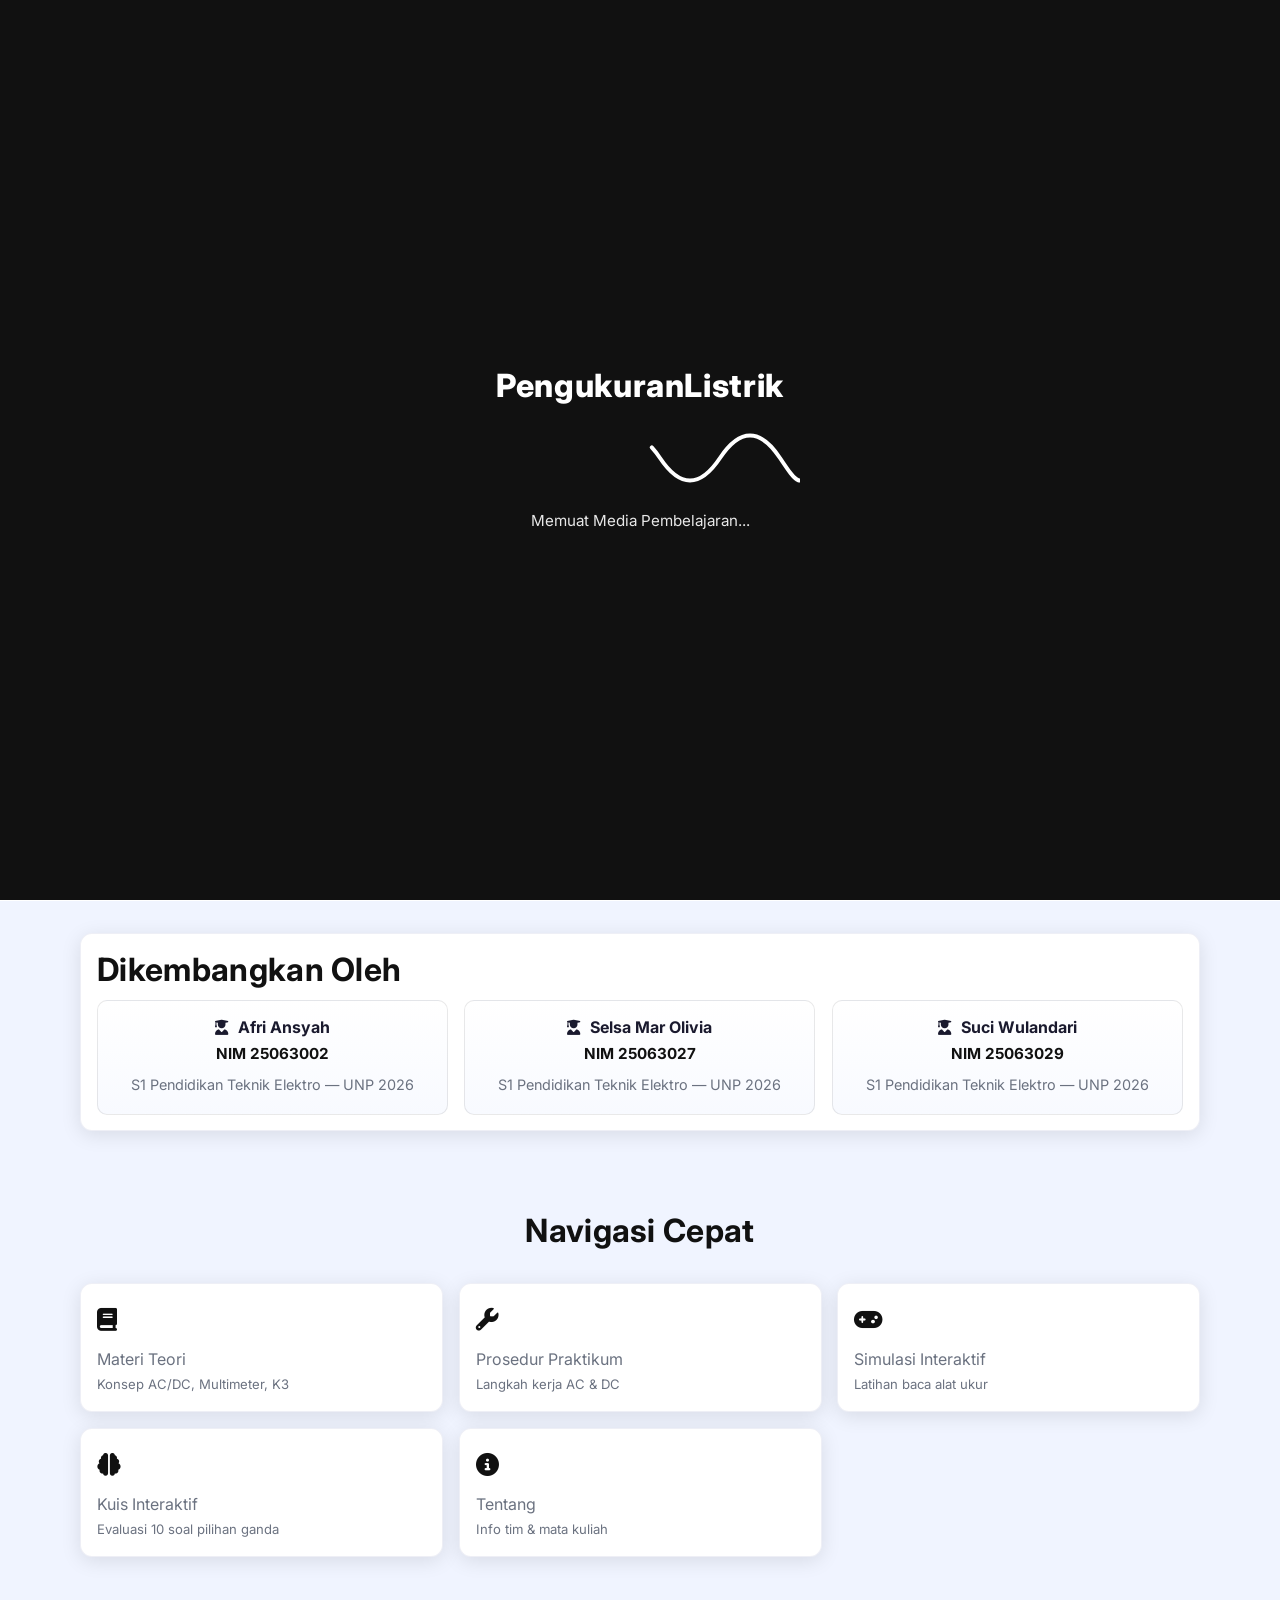
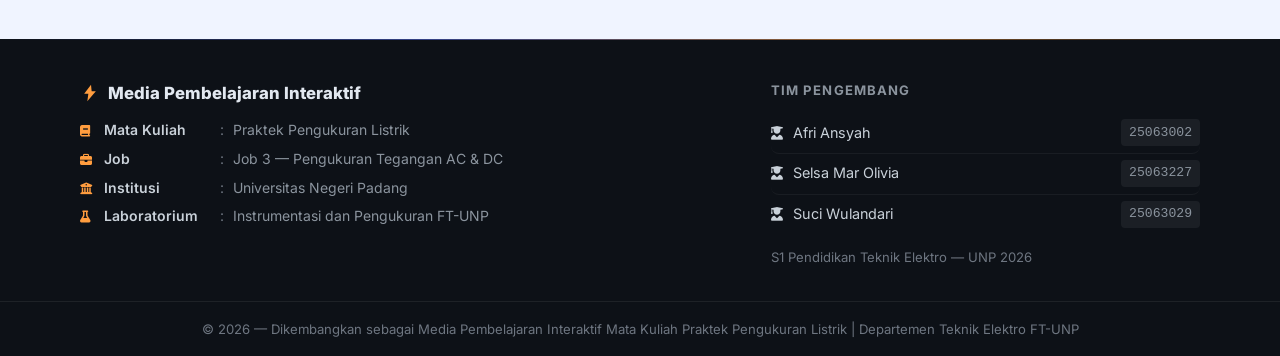
<file: index.html>
<!DOCTYPE html>
<html lang="id">
<head>
  <meta charset="UTF-8" />
  <meta name="viewport" content="width=device-width, initial-scale=1.0" />
  <meta name="description" content="Media Pembelajaran Interaktif Praktek Pengukuran Listrik — Job 3: Pengukuran Tegangan AC & DC untuk Laboratorium Instrumentasi dan Pengukuran FT-UNP." />
  <meta name="keywords" content="Pengukuran Listrik, Tegangan AC, Tegangan DC, Laboratorium, Teknik Elektro, UNP" />
  <meta name="author" content="Afri Ansyah, Selsa Mar Olivia, Suci Wulandari — S1 Pendidikan Teknik Elektro UNP" />
  <meta name="robots" content="index, follow" />
  <title>Beranda — Praktek PengukuranListrik</title>
  <link rel="stylesheet" href="https://cdnjs.cloudflare.com/ajax/libs/font-awesome/6.5.0/css/all.min.css">
  <link rel="stylesheet" href="style.css">
</head>
<body>
  <!-- Scroll progress indicator -->
  <div class="scroll-progress" aria-hidden="true">
    <div class="scroll-progress__bar" id="scrollProgressBar"></div>
  </div>
  <!-- Loading Screen -->
  <div class="loader-screen" id="loaderScreen" role="status" aria-live="polite" aria-label="Memuat media pembelajaran">
    <div class="loader-content">
      <h1 class="loader-brand">PengukuranListrik</h1>
      <svg class="loader-wave" viewBox="0 0 320 80" aria-hidden="true" focusable="false">
        <path d="M0,40 C20,10 40,10 60,40 S100,70 120,40 S160,10 180,40 S220,70 240,40 S280,10 300,40 S320,70 340,40"></path>
      </svg>
      <p class="loader-text">Memuat Media Pembelajaran...</p>
    </div>
  </div>
  <header class="site-header">
    <div class="container navbar">
      <a href="index.html" class="brand" aria-label="PengukuranListrik Beranda">
        <img src="logoftunp.png" alt="Logo Fakultas Teknik UNP" class="brand-logo">
        <svg viewBox="0 0 24 24" fill="none" xmlns="http://www.w3.org/2000/svg" aria-hidden="true">
          <path d="M13.2 2L5 13h5l-1.2 9L19 10h-5l-.8-8z" fill="currentColor"></path>
        </svg>
      </a>

      <input type="checkbox" class="menu-toggle" id="menuToggle" aria-label="Buka menu navigasi" />
      <label for="menuToggle" class="menu-button" aria-hidden="true"><span></span></label>

      <nav class="nav-wrap" aria-label="Navigasi Utama">
        <ul class="nav-links" id="navLinks">
          <li><a href="index.html" class="is-active">Beranda</a></li>
          <li><a href="materi.html">Materi</a></li>
          <li><a href="prosedur.html">Prosedur</a></li>
          <li><a href="simulasi.html">Simulasi</a></li>
          <li><a href="kuis.html">Kuis</a></li>
          <li><a href="tentang.html">Tentang</a></li>
        </ul>
      </nav>
    </div>
  </header>
  <main>
    <!-- BERANDA -->
    <section class="hero section" id="beranda" data-section>
      <div class="container">
        <div class="hero-content">
          <h1 class="hero-title">Pengukuran Tegangan Listrik AC & DC</h1>
          <p class="hero-subtitle">
            Media Pembelajaran Interaktif berbasis Web — Laboratorium Instrumentasi dan Pengukuran FT-UNP
          </p>

          <div class="hero-actions">
            <a href="materi.html" class="btn-primary">Mulai Belajar</a>
            <a href="prosedur.html" class="btn-secondary">Lihat Prosedur</a>
          </div>

          <div class="stats-grid grid-2" aria-label="Ringkasan praktikum">
            <article class="card stat-card">
              <p class="stat-label"><i class="fas fa-bullseye"></i> Tujuan</p>
              <p class="stat-value">3 Capaian Pembelajaran</p>
            </article>
            <article class="card stat-card">
              <p class="stat-label"><i class="fas fa-wrench"></i> Alat</p>
              <p class="stat-value">4 Alat Utama</p>
            </article>
          </div>
        </div>
      </div>
    </section>

    <section class="section author-section" aria-labelledby="authorTitle">
      <div class="container">
        <div class="card team-wrap">
          <h2 class="section-title" id="authorTitle">Dikembangkan Oleh</h2>
          <div class="grid-3" aria-label="Tim Pengembang">
            <article class="member-card">
              <h3 class="member-name"><i class="fas fa-user-graduate"></i> Afri Ansyah</h3>
              <p class="member-nim">NIM 25063002</p>
              <p class="member-subtitle">S1 Pendidikan Teknik Elektro — UNP 2026</p>
            </article>
            <article class="member-card">
              <h3 class="member-name"><i class="fas fa-user-graduate"></i> Selsa Mar Olivia</h3>
              <p class="member-nim">NIM 25063027</p>
              <p class="member-subtitle">S1 Pendidikan Teknik Elektro — UNP 2026</p>
            </article>
            <article class="member-card">
              <h3 class="member-name"><i class="fas fa-user-graduate"></i> Suci Wulandari</h3>
              <p class="member-nim">NIM 25063029</p>
              <p class="member-subtitle">S1 Pendidikan Teknik Elektro — UNP 2026</p>
            </article>
          </div>
        </div>
      </div>
    </section>

    <!-- Quick navigation cards -->
    <section class="section" style="padding-top:0">
      <div class="container">
        <h2 class="section-title" style="text-align:center;margin-bottom:1.5rem">Navigasi Cepat</h2>
        <div class="stats-grid grid-3">
          <a href="materi.html" class="card stat-card" style="text-decoration:none;display:block;transition:var(--transition)">
            <p class="stat-label" style="font-size:1.5rem"><i class="fas fa-book"></i></p>
            <p class="stat-value" style="font-size:1rem">Materi Teori</p>
            <p style="margin:0;font-size:0.82rem;color:var(--text-muted)">Konsep AC/DC, Multimeter, K3</p>
          </a>
          <a href="prosedur.html" class="card stat-card" style="text-decoration:none;display:block;transition:var(--transition)">
            <p class="stat-label" style="font-size:1.5rem"><i class="fas fa-wrench"></i></p>
            <p class="stat-value" style="font-size:1rem">Prosedur Praktikum</p>
            <p style="margin:0;font-size:0.82rem;color:var(--text-muted)">Langkah kerja AC &amp; DC</p>
          </a>
          <a href="simulasi.html" class="card stat-card" style="text-decoration:none;display:block;transition:var(--transition)">
            <p class="stat-label" style="font-size:1.5rem"><i class="fas fa-gamepad"></i></p>
            <p class="stat-value" style="font-size:1rem">Simulasi Interaktif</p>
            <p style="margin:0;font-size:0.82rem;color:var(--text-muted)">Latihan baca alat ukur</p>
          </a>
          <a href="kuis.html" class="card stat-card" style="text-decoration:none;display:block;transition:var(--transition)">
            <p class="stat-label" style="font-size:1.5rem"><i class="fas fa-brain"></i></p>
            <p class="stat-value" style="font-size:1rem">Kuis Interaktif</p>
            <p style="margin:0;font-size:0.82rem;color:var(--text-muted)">Evaluasi 10 soal pilihan ganda</p>
          </a>
          <a href="tentang.html" class="card stat-card" style="text-decoration:none;display:block;transition:var(--transition)">
            <p class="stat-label" style="font-size:1.5rem"><i class="fas fa-info-circle"></i></p>
            <p class="stat-value" style="font-size:1rem">Tentang</p>
            <p style="margin:0;font-size:0.82rem;color:var(--text-muted)">Info tim &amp; mata kuliah</p>
          </a>
        </div>
      </div>
    </section>
  </main>
  <!-- Back to Top -->
  <button class="back-to-top" id="backToTop" aria-label="Kembali ke atas">
    &#8679;
  </button>
  <footer class="site-footer">
    <div class="container">
      <div class="footer-main">
        <!-- Left column -->
        <div>
          <div class="footer-brand">
            <svg viewBox="0 0 24 24" fill="none" aria-hidden="true">
              <path d="M13.2 2L5 13h5l-1.2 9L19 10h-5l-.8-8z" fill="currentColor"/>
            </svg>
            Media Pembelajaran Interaktif
          </div>
          <p class="footer-desc">
            <span class="footer-row">
              <i class="fas fa-book"></i>
              <span class="footer-key">Mata Kuliah</span>
              <span class="footer-sep">:</span>
              <span class="footer-val">Praktek Pengukuran Listrik</span>
            </span>
            <span class="footer-row">
              <i class="fas fa-briefcase"></i>
              <span class="footer-key">Job</span>
              <span class="footer-sep">:</span>
              <span class="footer-val">Job 3 — Pengukuran Tegangan AC &amp; DC</span>
            </span>
            <span class="footer-row">
              <i class="fas fa-university"></i>
              <span class="footer-key">Institusi</span>                                                   
              <span class="footer-sep">:</span>
              <span class="footer-val">Universitas Negeri Padang</span>
            </span>
            <span class="footer-row">
              <i class="fas fa-flask"></i>
              <span class="footer-key">Laboratorium</span>
              <span class="footer-sep">:</span>
              <span class="footer-val">Instrumentasi dan Pengukuran FT-UNP</span>
            </span>
          </p>
        </div>
        <!-- Right column -->
        <div>
          <p class="footer-col-title">Tim Pengembang</p>
          <ul class="footer-team-list">
            <li>
              <span><i class="fas fa-user-graduate"></i> Afri Ansyah</span>
              <span class="footer-nim">25063002</span>
            </li>
            <li>
              <span><i class="fas fa-user-graduate"></i> Selsa Mar Olivia</span>
              <span class="footer-nim">25063227</span>
            </li>
            <li>
              <span><i class="fas fa-user-graduate"></i> Suci Wulandari</span>
              <span class="footer-nim">25063029</span>
            </li>
          </ul>
          <p style="margin:0.75rem 0 0;font-size:0.82rem;color:#6e7681">
            S1 Pendidikan Teknik Elektro &mdash; UNP 2026
          </p>
        </div>
      </div>
    </div>
    <div class="footer-bottom">
      <div class="container">
        &copy; 2026 &mdash; Dikembangkan sebagai Media Pembelajaran Interaktif Mata Kuliah Praktek Pengukuran Listrik
        | Departemen Teknik Elektro FT-UNP
      </div>
    </div>
  </footer>
  <script src="script.js"></script>
</body>
</html>
</file>
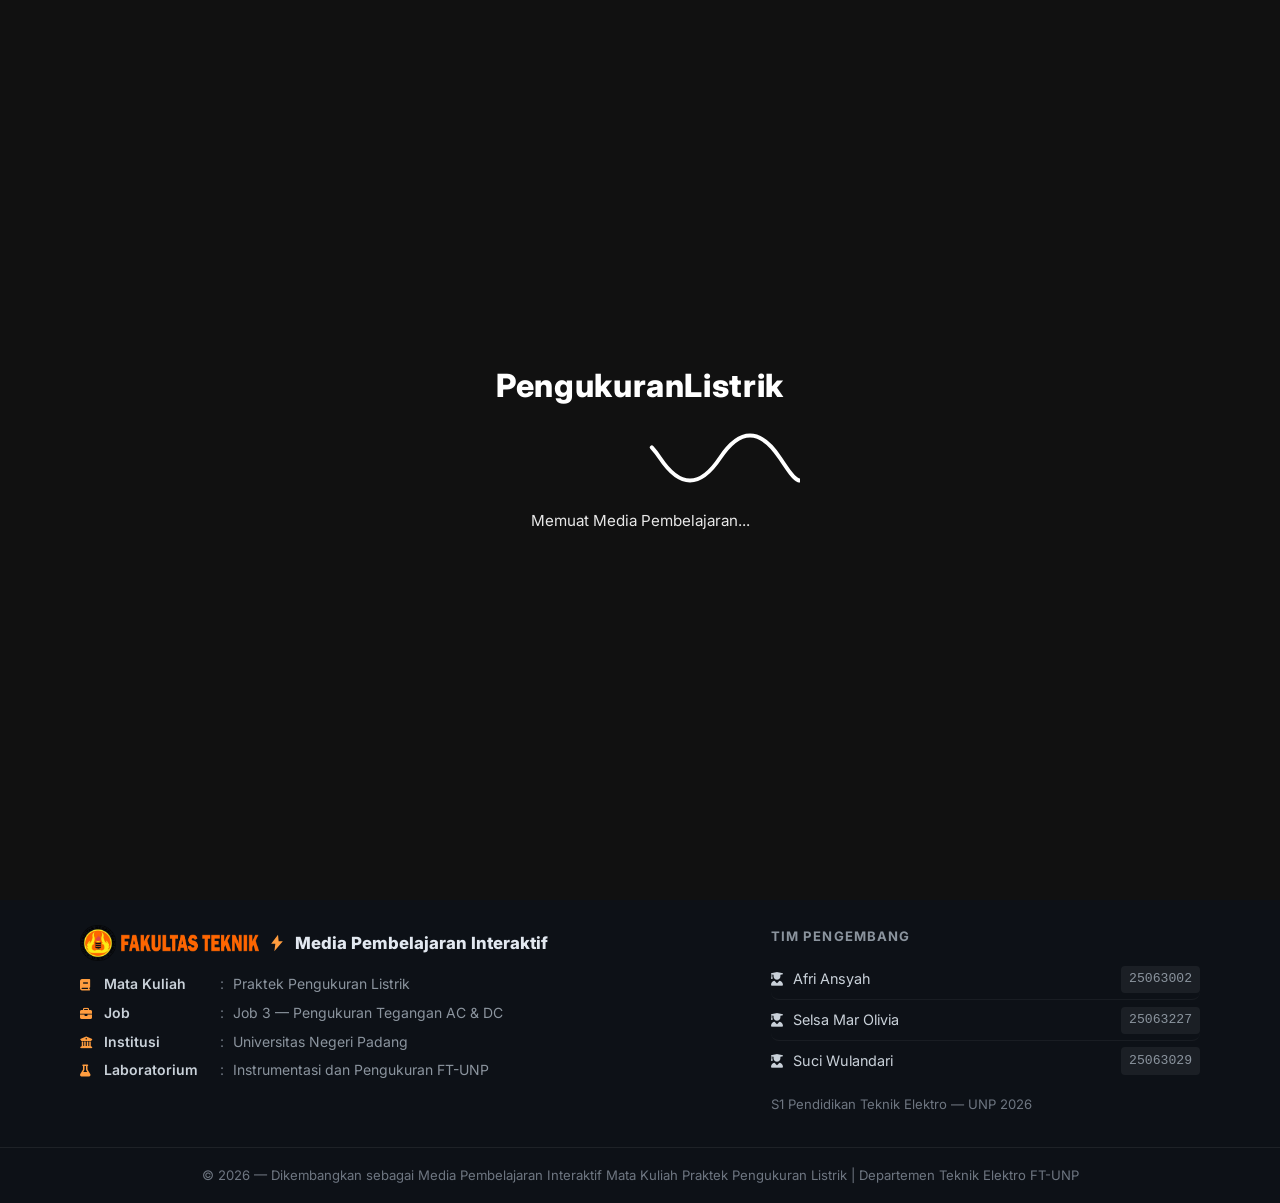
<file: kuis.html>
<!DOCTYPE html>
<html lang="id">
<head>
  <meta charset="UTF-8" />
  <meta name="viewport" content="width=device-width, initial-scale=1.0" />
  <meta name="description" content="Kuis Interaktif Pengukuran Listrik Job 3 — Evaluasi pemahaman materi tegangan AC dan DC dengan 10 soal pilihan ganda FT-UNP." />
  <meta name="keywords" content="Pengukuran Listrik, Tegangan AC, Tegangan DC, Laboratorium, Teknik Elektro, UNP" />
  <meta name="author" content="Afri Ansyah, Selsa Mar Olivia, Suci Wulandari — S1 Pendidikan Teknik Elektro UNP" />
  <meta name="robots" content="index, follow" />
  <title>Kuis Interaktif &mdash; PengukuranListrik</title>
  <link rel="stylesheet" href="style.css">
  <link rel="stylesheet" href="https://cdnjs.cloudflare.com/ajax/libs/font-awesome/6.5.0/css/all.min.css">
</head>
<body>
  <!-- Scroll progress indicator -->
  <div class="scroll-progress" aria-hidden="true">
    <div class="scroll-progress__bar" id="scrollProgressBar"></div>
  </div>
  <!-- Loading Screen -->
  <div class="loader-screen" id="loaderScreen" role="status" aria-live="polite" aria-label="Memuat media pembelajaran">
    <div class="loader-content">
      <h1 class="loader-brand">PengukuranListrik</h1>
      <svg class="loader-wave" viewBox="0 0 320 80" aria-hidden="true" focusable="false">
        <path d="M0,40 C20,10 40,10 60,40 S100,70 120,40 S160,10 180,40 S220,70 240,40 S280,10 300,40 S320,70 340,40"></path>
      </svg>
      <p class="loader-text">Memuat Media Pembelajaran...</p>
    </div>
  </div>
  <header class="site-header">
    <div class="container navbar">
      <a href="index.html" class="brand" aria-label="PengukuranListrik Beranda">
        <img src="logoftunp.png" alt="Logo Fakultas Teknik UNP" class="brand-logo">
        <svg viewBox="0 0 24 24" fill="none" xmlns="http://www.w3.org/2000/svg" aria-hidden="true">
          <path d="M13.2 2L5 13h5l-1.2 9L19 10h-5l-.8-8z" fill="currentColor"></path>
        </svg>
        <span>PengukuranListrik</span>
      </a>

      <input type="checkbox" class="menu-toggle" id="menuToggle" aria-label="Buka menu navigasi" />
      <label for="menuToggle" class="menu-button" aria-hidden="true"><span></span></label>

      <nav class="nav-wrap" aria-label="Navigasi Utama">
        <ul class="nav-links" id="navLinks">
          <li><a href="index.html">Beranda</a></li>
          <li><a href="materi.html">Materi</a></li>
          <li><a href="prosedur.html">Prosedur</a></li>
          <li><a href="simulasi.html">Simulasi</a></li>
          <li><a href="kuis.html" class="is-active">Kuis</a></li>
          <li><a href="tentang.html">Tentang</a></li>
        </ul>
      </nav>
    </div>
  </header>
  <main>
    <section id="kuis" class="section" data-section>
      <div class="container">
        <div style="margin-bottom:2rem">
          <span class="badge">Evaluasi</span>
          <h2 class="section-title" style="margin-top:0.5rem">Kuis Interaktif</h2>
          <p class="section-subtitle">Uji pemahaman materi Pengukuran Tegangan AC &amp; DC</p>
        </div>

        <!-- PRE-QUIZ -->
        <div class="quiz-screen is-active" id="screenPre">
          <div class="card pre-quiz-card">
            <span class="pre-quiz-icon"><i class="fas fa-brain"></i></span>
            <h3 class="section-title" style="margin:0 0 0.25rem">Siap Mulai Kuis?</h3>
            <p style="margin:0;color:var(--text-muted);font-size:0.95rem">Uji pemahamanmu tentang Job 3</p>
            <ul class="pre-quiz-rules">
              <li><span><i class="fas fa-bullseye"></i></span> 10 Soal pilihan ganda</li>
              <li><span><i class="fas fa-stopwatch"></i></span> Waktu: 10 Menit</li>
              <li><span><i class="fas fa-pen"></i></span> Tidak dapat kembali ke soal sebelumnya</li>
              <li><span><i class="fas fa-check-circle"></i></span> Jawaban langsung dikoreksi setelah dipilih</li>
            </ul>
            <button class="btn-primary" style="width:100%;max-width:280px" onclick="quizStart()">
              Mulai Kuis &rarr;
            </button>
            <p class="pre-quiz-note">Soal diambil secara acak dari bank soal 15 pertanyaan</p>
          </div>
        </div>

        <!-- ACTIVE QUIZ -->
        <div class="quiz-screen" id="screenQuiz">
          <div class="quiz-top-bar">
            <div class="quiz-progress-wrap">
              <span style="font-size:0.88rem;font-weight:700;color:var(--primary)" id="qProgressLabel">Soal 1 dari 10</span>
              <div class="quiz-progress-bar">
                <div class="quiz-progress-fill" id="qProgressFill" style="width:10%"></div>
              </div>
            </div>
            <div class="quiz-timer" id="quizTimer" aria-live="polite" aria-label="Sisa waktu">10:00</div>
          </div>
          <div class="q-card" id="questionCard">
            <span class="q-badge" id="qBadge">Soal 1</span>
            <p class="q-text" id="qText">Memuat soal...</p>
            <div class="q-options" id="qOptions" role="group" aria-label="Pilihan jawaban"></div>
          </div>
          <button class="btn-primary q-next-btn" id="qNextBtn" onclick="quizNextQuestion()">
            Soal Berikutnya &rarr;
          </button>
        </div>

        <!-- RESULTS -->
        <div class="quiz-screen" id="screenResult">
          <div class="card" style="padding:2rem;max-width:640px;margin:0 auto;text-align:center">
            <div class="result-score-circle">
              <span class="result-score-val" id="resultScoreVal">0</span>
            </div>
            <div class="grade-badge" id="gradeBadge">A &mdash; Sangat Baik</div>
            <div class="result-stats">
              <div class="result-stat-item">
                <p class="result-score-val" id="rCorrect">0</p>
                <p class="result-stat-lbl">Benar</p>
              </div>
              <div class="result-stat-item">
                <p class="result-score-val" style="color:var(--danger)" id="rWrong">0</p>
                <p class="result-stat-lbl">Salah</p>
              </div>
              <div class="result-stat-item">
                <p class="result-score-val" id="rAccuracy">0%</p>
                <p class="result-stat-lbl">Akurasi</p>
              </div>
            </div>
            <div class="review-accordion">
              <p class="review-accordion-title"><i class="fas fa-pen"></i> Pembahasan Jawaban</p>
              <div id="reviewList"></div>
            </div>
            <div class="result-actions">
              <button class="btn-primary" onclick="quizReset()"><i class="fas fa-redo"></i> Ulangi Kuis</button>
              <button class="btn-secondary" onclick="quizCopyResult()"><i class="fas fa-clipboard-list"></i> Salin Hasil</button>
            </div>
          </div>
        </div>
      </div>
    </section>
  </main>
  <!-- Back to Top -->
  <button class="back-to-top" id="backToTop" aria-label="Kembali ke atas">
    &#8679;
  </button>
  <footer class="site-footer">
    <div class="container">
      <div class="footer-main">
        <!-- Left column -->
        <div>
          <div class="footer-brand">
            <img src="logoftunp.png" alt="Logo Fakultas Teknik UNP" class="footer-logo">
            <svg viewBox="0 0 24 24" fill="none" aria-hidden="true">
              <path d="M13.2 2L5 13h5l-1.2 9L19 10h-5l-.8-8z" fill="currentColor"/>
            </svg>
            Media Pembelajaran Interaktif
          </div>
          <p class="footer-desc">
            <span class="footer-row">
              <i class="fas fa-book"></i>
              <span class="footer-key">Mata Kuliah</span>
              <span class="footer-sep">:</span>
              <span class="footer-val">Praktek Pengukuran Listrik</span>
            </span>
            <span class="footer-row">
              <i class="fas fa-briefcase"></i>
              <span class="footer-key">Job</span>
              <span class="footer-sep">:</span>
              <span class="footer-val">Job 3 &mdash; Pengukuran Tegangan AC &amp; DC</span>
            </span>
            <span class="footer-row">
              <i class="fas fa-university"></i>
              <span class="footer-key">Institusi</span>
              <span class="footer-sep">:</span>
              <span class="footer-val">Universitas Negeri Padang</span>
            </span>
            <span class="footer-row">
              <i class="fas fa-flask"></i>
              <span class="footer-key">Laboratorium</span>
              <span class="footer-sep">:</span>
              <span class="footer-val">Instrumentasi dan Pengukuran FT-UNP</span>
            </span>
          </p>
        </div>
        <!-- Right column -->
        <div>
          <p class="footer-col-title">Tim Pengembang</p>
          <ul class="footer-team-list">
            <li>
              <span><i class="fas fa-user-graduate"></i> Afri Ansyah</span>
              <span class="footer-nim">25063002</span>
            </li>
            <li>
              <span><i class="fas fa-user-graduate"></i> Selsa Mar Olivia</span>
              <span class="footer-nim">25063227</span>
            </li>
            <li>
              <span><i class="fas fa-user-graduate"></i> Suci Wulandari</span>
              <span class="footer-nim">25063029</span>
            </li>
          </ul>
          <p style="margin:0.75rem 0 0;font-size:0.82rem;color:#6e7681">
            S1 Pendidikan Teknik Elektro &mdash; UNP 2026
          </p>
        </div>
      </div>
    </div>
    <div class="footer-bottom">
      <div class="container">
        &copy; 2026 &mdash; Dikembangkan sebagai Media Pembelajaran Interaktif Mata Kuliah Praktek Pengukuran Listrik
        | Departemen Teknik Elektro FT-UNP
      </div>
    </div>
  </footer>
  <script src="script.js"></script>
</body>
</html>
</file>
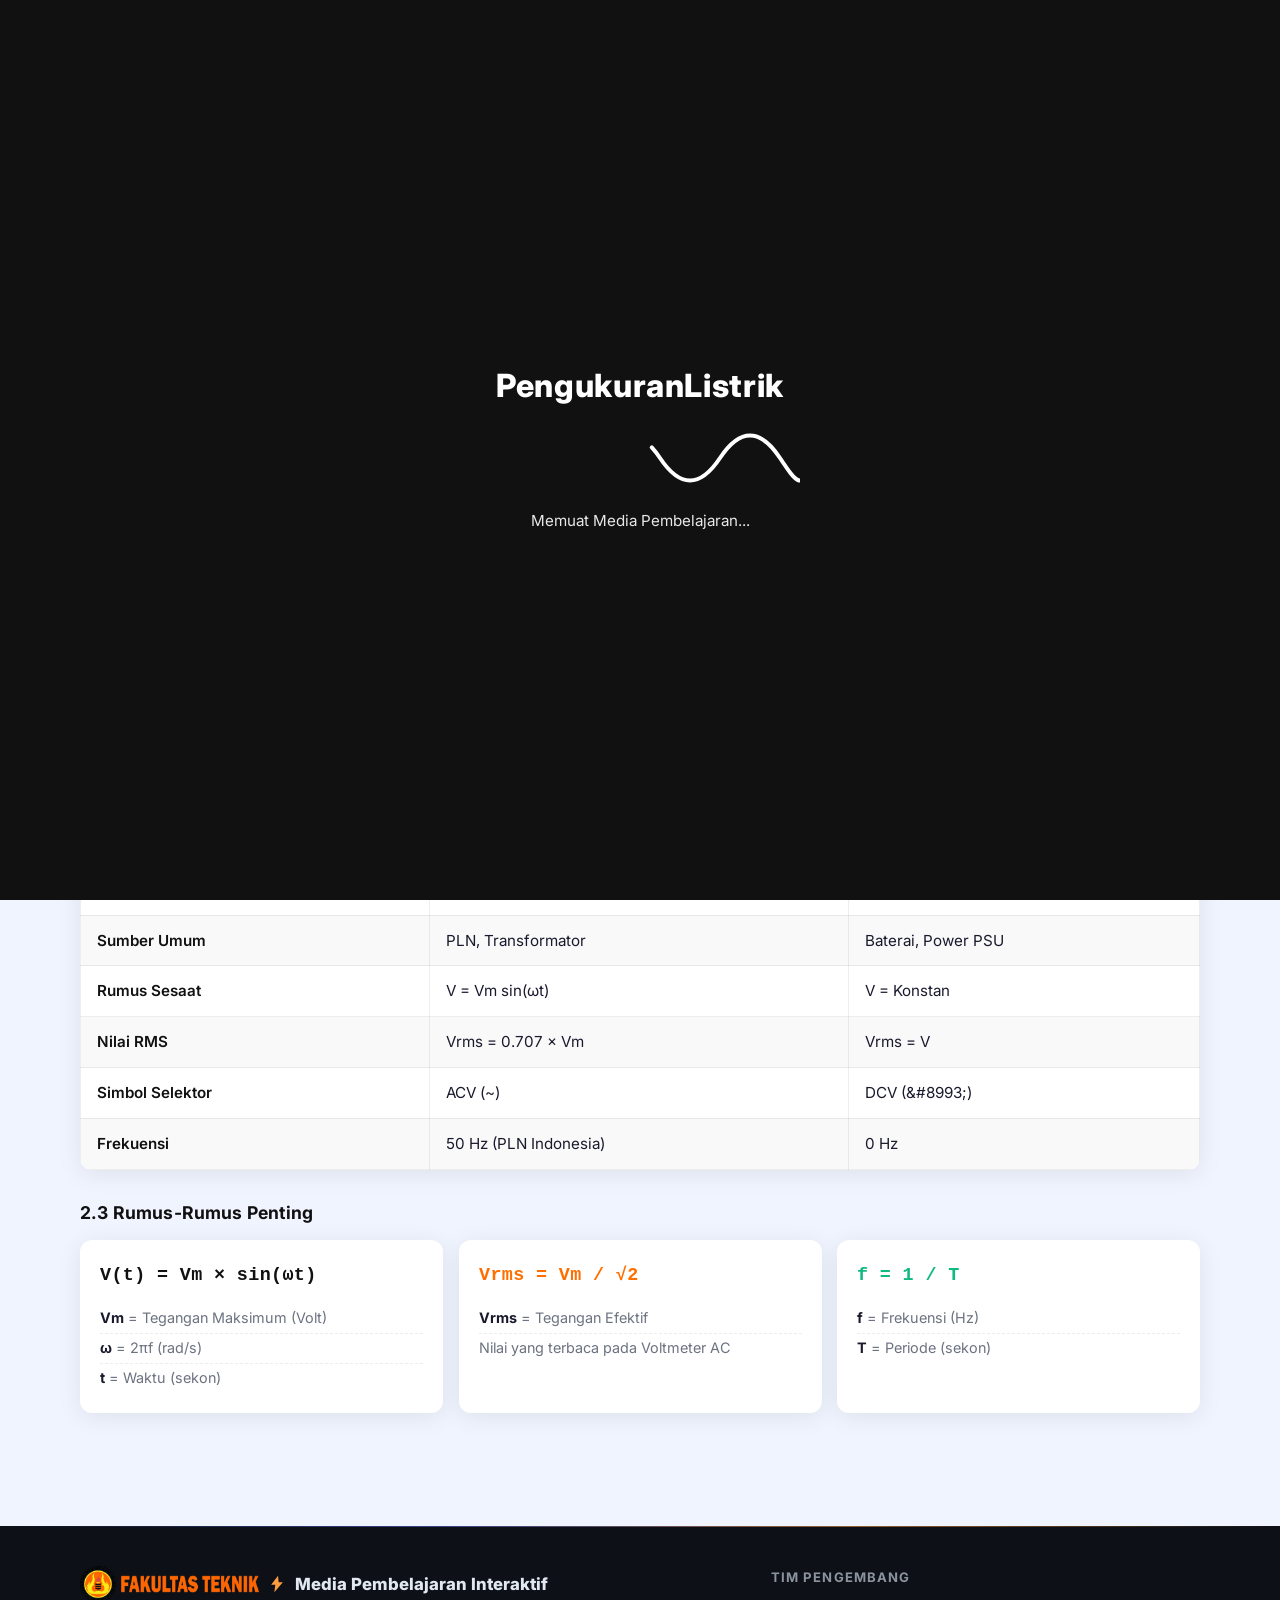
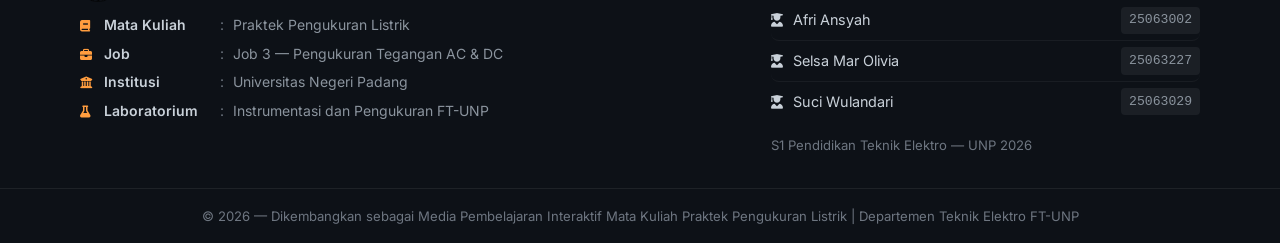
<file: materi.html>
<!DOCTYPE html>
<html lang="id">
<head>
  <meta charset="UTF-8" />
  <meta name="viewport" content="width=device-width, initial-scale=1.0" />
  <meta name="description" content="Materi Teori Pengukuran Listrik Job 3 — Konsep Tegangan AC dan DC, Multimeter Analog, Faktor Skala, dan K3 Laboratorium FT-UNP." />
  <meta name="keywords" content="Pengukuran Listrik, Tegangan AC, Tegangan DC, Laboratorium, Teknik Elektro, UNP" />
  <meta name="author" content="Afri Ansyah, Selsa Mar Olivia, Suci Wulandari — S1 Pendidikan Teknik Elektro UNP" />
  <meta name="robots" content="index, follow" />
  <title>Materi Teori &mdash; PengukuranListrik</title>
  <link rel="stylesheet" href="style.css">
  <link rel="stylesheet" href="https://cdnjs.cloudflare.com/ajax/libs/font-awesome/6.5.0/css/all.min.css">
</head>
<body>
  <!-- Scroll progress indicator -->
  <div class="scroll-progress" aria-hidden="true">
    <div class="scroll-progress__bar" id="scrollProgressBar"></div>
  </div>
  <!-- Loading Screen -->
  <div class="loader-screen" id="loaderScreen" role="status" aria-live="polite" aria-label="Memuat media pembelajaran">
    <div class="loader-content">
      <h1 class="loader-brand">PengukuranListrik</h1>
      <svg class="loader-wave" viewBox="0 0 320 80" aria-hidden="true" focusable="false">
        <path d="M0,40 C20,10 40,10 60,40 S100,70 120,40 S160,10 180,40 S220,70 240,40 S280,10 300,40 S320,70 340,40"></path>
      </svg>
      <p class="loader-text">Memuat Media Pembelajaran...</p>
    </div>
  </div>
  <header class="site-header">
    <div class="container navbar">
      <a href="index.html" class="brand" aria-label="PengukuranListrik Beranda">
        <img src="logoftunp.png" alt="Logo Fakultas Teknik UNP" class="brand-logo">
        <svg viewBox="0 0 24 24" fill="none" xmlns="http://www.w3.org/2000/svg" aria-hidden="true">
          <path d="M13.2 2L5 13h5l-1.2 9L19 10h-5l-.8-8z" fill="currentColor"></path>
        </svg>
        <span>PengukuranListrik</span>
      </a>

      <input type="checkbox" class="menu-toggle" id="menuToggle" aria-label="Buka menu navigasi" />
      <label for="menuToggle" class="menu-button" aria-hidden="true"><span></span></label>

      <nav class="nav-wrap" aria-label="Navigasi Utama">
        <ul class="nav-links" id="navLinks">
          <li><a href="index.html">Beranda</a></li>
          <li><a href="materi.html" class="is-active">Materi</a></li>
          <li><a href="prosedur.html">Prosedur</a></li>
          <li><a href="simulasi.html">Simulasi</a></li>
          <li><a href="kuis.html">Kuis</a></li>
          <li><a href="tentang.html">Tentang</a></li>
        </ul>
      </nav>
    </div>
  </header>
  <main>
    <section id="materi" class="section" data-section>
      <div class="container">
        <div style="margin-bottom:1.5rem">
          <span class="badge">Teori Dasar</span>
          <h2 class="section-title" style="margin-top:0.5rem">Materi Pembelajaran</h2>
          <p class="section-subtitle">Konsep tegangan AC &amp; DC, penggunaan multimeter, dan keselamatan kerja laboratorium.</p>
        </div>

        <div class="tab-nav" role="tablist" aria-label="Tab materi pembelajaran">
          <button class="tab-btn is-active" role="tab" aria-selected="true" aria-controls="tab-konsep" id="btn-konsep" data-tab="tab-konsep">
            <i class="fas fa-bolt"></i> Konsep AC &amp; DC
          </button>
          <button class="tab-btn" role="tab" aria-selected="false" aria-controls="tab-multimeter" id="btn-multimeter" data-tab="tab-multimeter">
            <i class="fas fa-wrench"></i> Multimeter &amp; Skala
          </button>
          <button class="tab-btn" role="tab" aria-selected="false" aria-controls="tab-k3" id="btn-k3" data-tab="tab-k3">
            <i class="fas fa-vest"></i> K3 Praktikum
          </button>
        </div>

        <!-- TAB 1 — Konsep Tegangan AC & DC -->
        <div class="tab-panel is-active" id="tab-konsep" role="tabpanel" aria-labelledby="btn-konsep">
          <h3 class="section-title" style="font-size:1.1rem;margin-bottom:1rem">2.1 Visualisasi Gelombang</h3>
          <div class="oscilloscope-wrap">
            <div class="osc-card">
              <div class="osc-label" style="color:#ff6f00">&#x25B6; Tegangan AC &mdash; Bolak Balik</div>
              <canvas class="osc-canvas" id="canvasAC" aria-label="Animasi gelombang sinus AC"></canvas>
            </div>
            <div class="osc-card">
              <div class="osc-label" style="color:#10b981">&#x25B6; Tegangan DC &mdash; Searah</div>
              <canvas class="osc-canvas" id="canvasDC" aria-label="Animasi tegangan DC konstan"></canvas>
            </div>
          </div>

          <h3 class="section-title" style="font-size:1.1rem;margin-bottom:1rem">2.2 Perbandingan Tegangan AC vs DC</h3>
          <div class="table-wrap">
            <table class="compare-table">
              <thead>
                <tr>
                  <th>Parameter</th>
                  <th><span class="tag-ac">Tegangan AC</span></th>
                  <th><span class="tag-dc">Tegangan DC</span></th>
                </tr>
              </thead>
              <tbody>
                <tr><td>Bentuk Gelombang</td><td>Sinusoidal</td><td>Konstan / Searah</td></tr>
                <tr><td>Arah Arus</td><td>Bolak-balik</td><td>Satu Arah</td></tr>
                <tr><td>Nilai Tegangan</td><td>Berubah terhadap waktu</td><td>Tetap</td></tr>
                <tr><td>Sumber Umum</td><td>PLN, Transformator</td><td>Baterai, Power PSU</td></tr>
                <tr><td>Rumus Sesaat</td><td>V = Vm sin(&omega;t)</td><td>V = Konstan</td></tr>
                <tr><td>Nilai RMS</td><td>Vrms = 0.707 &times; Vm</td><td>Vrms = V</td></tr>
                <tr><td>Simbol Selektor</td><td>ACV (~)</td><td>DCV (&amp;#8993;)</td></tr>
                <tr><td>Frekuensi</td><td>50 Hz (PLN Indonesia)</td><td>0 Hz</td></tr>
              </tbody>
            </table>
          </div>

          <h3 class="section-title" style="font-size:1.1rem;margin-bottom:1rem">2.3 Rumus-Rumus Penting</h3>
          <div class="formula-grid">
            <div class="formula-card">
              <p class="formula-expr">V(t) = Vm &times; sin(&omega;t)</p>
              <ul class="formula-vars">
                <li><strong>Vm</strong> = Tegangan Maksimum (Volt)</li>
                <li><strong>&omega;</strong> = 2&pi;f (rad/s)</li>
                <li><strong>t</strong> = Waktu (sekon)</li>
              </ul>
            </div>
            <div class="formula-card">
              <p class="formula-expr" style="color:var(--secondary)">Vrms = Vm / &radic;2</p>
              <ul class="formula-vars">
                <li><strong>Vrms</strong> = Tegangan Efektif</li>
                <li>Nilai yang terbaca pada Voltmeter AC</li>
              </ul>
            </div>
            <div class="formula-card">
              <p class="formula-expr" style="color:var(--success)">f = 1 / T</p>
              <ul class="formula-vars">
                <li><strong>f</strong> = Frekuensi (Hz)</li>
                <li><strong>T</strong> = Periode (sekon)</li>
              </ul>
            </div>
          </div>
        </div>

        <!-- TAB 2 — Multimeter & Faktor Skala -->
        <div class="tab-panel" id="tab-multimeter" role="tabpanel" aria-labelledby="btn-multimeter">
          <h3 class="section-title" style="font-size:1.1rem;margin-bottom:1rem">2.4 Anatomi Multimeter Analog</h3>
          <div class="multimeter-wrap">
            <div class="multimeter-diagram">
              <svg viewBox="0 0 320 400" fill="none" xmlns="http://www.w3.org/2000/svg" role="img" aria-label="Diagram anatomi multimeter analog SANWA">
                <rect x="20" y="10" width="280" height="380" rx="18" fill="#2c2f3f" stroke="#3d4155" stroke-width="2"/>
                <text x="160" y="38" text-anchor="middle" font-family="Arial" font-size="13" font-weight="bold" fill="#e2e8f0" letter-spacing="3">SANWA</text>
                <rect x="35" y="48" width="250" height="115" rx="10" fill="#f5f0e8" stroke="#c8b88a" stroke-width="1.5"/>
                <path d="M55 150 A105 105 0 0 1 265 150" stroke="#333" stroke-width="1" fill="none"/>
                <path d="M60 145 A100 100 0 0 1 260 145" stroke="#555" stroke-width="0.5" fill="none" stroke-dasharray="3 4"/>
                <line x1="160" y1="150" x2="115" y2="80" stroke="#c0392b" stroke-width="2" stroke-linecap="round"/>
                <circle cx="160" cy="150" r="5" fill="#c0392b"/>
                <line x1="75" y1="118" x2="69" y2="108" stroke="#333" stroke-width="1"/>
                <line x1="100" y1="85" x2="96" y2="74" stroke="#333" stroke-width="1"/>
                <line x1="135" y1="65" x2="132" y2="54" stroke="#333" stroke-width="1"/>
                <line x1="160" y1="58" x2="160" y2="47" stroke="#333" stroke-width="1"/>
                <line x1="185" y1="65" x2="188" y2="54" stroke="#333" stroke-width="1"/>
                <line x1="220" y1="85" x2="224" y2="74" stroke="#333" stroke-width="1"/>
                <line x1="245" y1="118" x2="251" y2="108" stroke="#333" stroke-width="1"/>
                <text x="71" y="107" font-size="8" fill="#555" text-anchor="middle">0</text>
                <text x="97" y="73" font-size="8" fill="#555" text-anchor="middle">5</text>
                <text x="133" y="52" font-size="8" fill="#555" text-anchor="middle">10</text>
                <text x="160" y="45" font-size="8" fill="#555" text-anchor="middle">25</text>
                <text x="188" y="52" font-size="8" fill="#555" text-anchor="middle">50</text>
                <text x="224" y="73" font-size="8" fill="#555" text-anchor="middle">150</text>
                <text x="252" y="107" font-size="8" fill="#555" text-anchor="middle">250</text>
                <text x="160" y="130" font-size="7" fill="#888" text-anchor="middle">AC &mdash; DC &mdash; &Omega;</text>
                <circle cx="160" cy="265" r="80" fill="#1a1c2b" stroke="#3d4155" stroke-width="2"/>
                <circle cx="160" cy="265" r="50" fill="#2c2f3f" stroke="#555" stroke-width="1"/>
                <rect x="153" y="185" width="14" height="30" rx="4" fill="#e2e8f0"/>
                <text x="160" y="196" font-size="7.5" font-weight="bold" fill="#ff6f00" text-anchor="middle">ACV</text>
                <text x="88" y="230" font-size="6.5" fill="#ff9d3f" text-anchor="middle">500</text>
                <text x="84" y="252" font-size="6.5" fill="#ff9d3f" text-anchor="middle">250</text>
                <text x="87" y="273" font-size="6.5" fill="#ff9d3f" text-anchor="middle">50</text>
                <text x="95" y="292" font-size="6.5" fill="#ff9d3f" text-anchor="middle">10</text>
                <text x="232" y="230" font-size="6.5" fill="#4db8ff" text-anchor="middle">500</text>
                <text x="236" y="252" font-size="6.5" fill="#4db8ff" text-anchor="middle">250</text>
                <text x="233" y="273" font-size="6.5" fill="#4db8ff" text-anchor="middle">50</text>
                <text x="225" y="292" font-size="6.5" fill="#4db8ff" text-anchor="middle">10</text>
                <text x="215" y="308" font-size="6.5" fill="#4db8ff" text-anchor="middle">2.5</text>
                <text x="160" y="340" font-size="7.5" font-weight="bold" fill="#4db8ff" text-anchor="middle">DCV</text>
                <text x="112" y="308" font-size="6.5" fill="#10b981" text-anchor="middle">50mA</text>
                <text x="125" y="325" font-size="6.5" fill="#10b981" text-anchor="middle">5mA</text>
                <text x="141" y="334" font-size="6.5" fill="#10b981" text-anchor="middle">0.5mA</text>
                <text x="77" y="213" font-size="7" font-weight="bold" fill="#a78bfa" text-anchor="middle">&Omega;</text>
                <text x="63" y="228" font-size="6" fill="#a78bfa" text-anchor="middle">&times;1k</text>
                <text x="57" y="243" font-size="6" fill="#a78bfa" text-anchor="middle">&times;100</text>
                <text x="57" y="258" font-size="6" fill="#a78bfa" text-anchor="middle">&times;10</text>
                <text x="59" y="273" font-size="6" fill="#a78bfa" text-anchor="middle">&times;1</text>
                <text x="160" y="262" font-size="8" font-weight="bold" fill="#e2e8f0" text-anchor="middle">SEL.</text>
                <text x="160" y="274" font-size="7" fill="#aaa" text-anchor="middle">SWITCH</text>
                <rect x="110" y="355" width="30" height="28" rx="6" fill="#1a1a1a" stroke="#555" stroke-width="1"/>
                <circle cx="125" cy="369" r="6" fill="#333" stroke="#222" stroke-width="1"/>
                <text x="125" y="393" font-size="8" fill="#c9d1d9" text-anchor="middle" font-weight="bold">COM</text>
                <rect x="148" y="355" width="30" height="28" rx="6" fill="#1a1a1a" stroke="#555" stroke-width="1"/>
                <circle cx="163" cy="369" r="6" fill="#c0392b" stroke="#922b21" stroke-width="1"/>
                <text x="163" y="393" font-size="8" fill="#c9d1d9" text-anchor="middle" font-weight="bold">V&middot;&Omega;</text>
                <rect x="186" y="355" width="30" height="28" rx="6" fill="#1a1a1a" stroke="#555" stroke-width="1"/>
                <circle cx="201" cy="369" r="6" fill="#c0392b" stroke="#922b21" stroke-width="1"/>
                <text x="201" y="393" font-size="8" fill="#c9d1d9" text-anchor="middle" font-weight="bold">mA</text>
                <!-- Sekrup Adj Nol Mekanis -->
                <circle cx="160" cy="163" r="6" fill="#6b7280" stroke="#4b5563" stroke-width="1.5"/>
                <line x1="157" y1="160" x2="163" y2="166" stroke="#374151" stroke-width="2" stroke-linecap="round"/>
                <line x1="163" y1="160" x2="157" y2="166" stroke="#374151" stroke-width="2" stroke-linecap="round"/>
                <!-- Callout badges -->
                <circle cx="40" cy="63" r="9" fill="#1a237e" opacity="0.92"/><text x="40" y="67" font-size="9" font-weight="bold" fill="#fff" text-anchor="middle">1</text>
                <circle cx="107" cy="79" r="9" fill="#c0392b" opacity="0.92"/><text x="107" y="83" font-size="9" font-weight="bold" fill="#fff" text-anchor="middle">2</text>
                <circle cx="272" cy="143" r="9" fill="#059669" opacity="0.92"/><text x="272" y="147" font-size="9" font-weight="bold" fill="#fff" text-anchor="middle">3</text>
                <circle cx="148" cy="163" r="9" fill="#d97706" opacity="0.92"/><text x="148" y="167" font-size="9" font-weight="bold" fill="#fff" text-anchor="middle">4</text>
                <circle cx="226" cy="202" r="9" fill="#7c3aed" opacity="0.92"/><text x="226" y="206" font-size="9" font-weight="bold" fill="#fff" text-anchor="middle">5</text>
                <circle cx="125" cy="352" r="9" fill="#4b5563" opacity="0.92"/><text x="125" y="356" font-size="9" font-weight="bold" fill="#fff" text-anchor="middle">6</text>
                <circle cx="163" cy="352" r="9" fill="#b91c1c" opacity="0.92"/><text x="163" y="356" font-size="9" font-weight="bold" fill="#fff" text-anchor="middle">7</text>
                <circle cx="201" cy="352" r="9" fill="#b91c1c" opacity="0.92"/><text x="201" y="356" font-size="9" font-weight="bold" fill="#fff" text-anchor="middle">8</text>
              </svg>
              <!-- Numbered parts legend -->
              <div class="multimeter-legend">
                <div class="legend-row"><span class="legend-num" style="background:#1a237e">1</span><div class="legend-text"><strong>Papan Skala</strong><span>Area pembacaan nilai — memuat busur skala AC, DC, dan &Omega;</span></div></div>
                <div class="legend-row"><span class="legend-num" style="background:#c0392b">2</span><div class="legend-text"><strong>Jarum Penunjuk</strong><span>Bergerak proporsional terhadap besaran yang diukur</span></div></div>
                <div class="legend-row"><span class="legend-num" style="background:#059669">3</span><div class="legend-text"><strong>Cermin Anti-Parallax</strong><span>Strip cermin pada skala — baca nilai saat jarum &amp; bayangannya tepat berhimpit</span></div></div>
                <div class="legend-row"><span class="legend-num" style="background:#d97706">4</span><div class="legend-text"><strong>Sekrup Adj Nol Mekanis</strong><span>Menyetel posisi jarum ke angka nol sebelum pengukuran dimulai</span></div></div>
                <div class="legend-row"><span class="legend-num" style="background:#7c3aed">5</span><div class="legend-text"><strong>Selektor Range (Rotary Switch)</strong><span>Memilih besaran (ACV / DCV / &Omega; / mA) dan batas ukur yang sesuai</span></div></div>
                <div class="legend-row"><span class="legend-num" style="background:#4b5563">6</span><div class="legend-text"><strong>Terminal COM (&minus;)</strong><span>Colokkan probe hitam &mdash; referensi / negatif untuk semua pengukuran</span></div></div>
                <div class="legend-row"><span class="legend-num" style="background:#b91c1c">7</span><div class="legend-text"><strong>Terminal V&middot;&Omega; (+)</strong><span>Colokkan probe merah untuk pengukuran tegangan AC/DC &amp; hambatan</span></div></div>
                <div class="legend-row"><span class="legend-num" style="background:#b91c1c">8</span><div class="legend-text"><strong>Terminal mA (+)</strong><span>Colokkan probe merah untuk pengukuran arus DC (maks 250 mA)</span></div></div>
              </div>
              <!-- Range summary -->
              <div style="margin-top:0.75rem;display:flex;flex-wrap:wrap;gap:0.4rem;justify-content:center">
                <span style="font-size:0.78rem;padding:0.2rem 0.55rem;border-radius:6px;background:rgba(255,111,0,0.12);color:#c75c00;font-weight:700"><i class="fas fa-bolt"></i> ACV: 10, 50, 250, 500V</span>
                <span style="font-size:0.78rem;padding:0.2rem 0.55rem;border-radius:6px;background:rgba(77,184,255,0.12);color:#1a6ea8;font-weight:700"><i class="fas fa-plug"></i> DCV: 2.5, 10, 50, 250, 500V</span>
                <span style="font-size:0.78rem;padding:0.2rem 0.55rem;border-radius:6px;background:rgba(16,185,129,0.12);color:#059669;font-weight:700"><i class="fas fa-tachometer-alt"></i> DCmA: 0.5, 5, 50mA</span>
                <span style="font-size:0.78rem;padding:0.2rem 0.55rem;border-radius:6px;background:rgba(167,139,250,0.12);color:#7c3aed;font-weight:700"><i class="fas fa-infinity"></i> &Omega;: &times;1, &times;10, &times;100, &times;1k</span>
              </div>
            </div>

            <div>
              <h3 class="section-title" style="font-size:1.1rem;margin-bottom:1rem">2.5 Kalkulator Faktor Skala</h3>
              <div class="calc-card">
                <div class="calc-form">
                  <div class="form-group">
                    <label for="batasUkur">Batas Ukur (Volt)</label>
                    <select id="batasUkur">
                      <option value="10">10 V</option>
                      <option value="50" selected>50 V</option>
                      <option value="250">250 V</option>
                      <option value="500">500 V</option>
                    </select>
                  </div>
                  <div class="form-group">
                    <label for="skalapenuh">Skala Penuh</label>
                    <select id="skalapenuh">
                      <option value="10">10</option>
                      <option value="50" selected>50</option>
                      <option value="250">250</option>
                    </select>
                  </div>
                  <div class="form-group" style="grid-column:1/-1">
                    <label for="penunjukan">Penunjukan Jarum: <span class="slider-val" id="sliderDisplay">35</span></label>
                    <input type="range" id="penunjukan" min="0" max="50" value="35" step="0.5" />
                  </div>
                </div>
                <div class="calc-result" id="calcResult">
                  <p class="result-formula" id="resultFormula">Hasil = (50 &divide; 50) &times; 35 = ...</p>
                  <p class="result-main" id="resultMain">35.00 Volt</p>
                </div>
              </div>

              <h3 class="section-title" style="font-size:1.1rem;margin-top:1.5rem;margin-bottom:1rem">2.6 Prosedur Setting Multimeter</h3>
              <div class="proc-columns">
                <div class="proc-block">
                  <div class="proc-block-header ac"><i class="fas fa-bolt"></i> Pengukuran ACV</div>
                  <ol class="proc-steps">
                    <li><span class="step-num">1</span>Putar selektor ke posisi ACV</li>
                    <li><span class="step-num">2</span>Pilih batas ukur lebih besar dari tegangan sumber</li>
                    <li><span class="step-num">3</span>Hubungkan probe ke terminal yang sesuai</li>
                    <li><span class="step-num">4</span>Baca penunjukan jarum pada skala ACV</li>
                    <li><span class="step-num">5</span>Hitung hasil: Faktor Skala &times; Penunjukan</li>
                    <li><span class="step-num">6</span>Catat hasil pada tabel pengamatan</li>
                  </ol>
                </div>
                <div class="proc-block">
                  <div class="proc-block-header dc"><i class="fas fa-plug"></i> Pengukuran DCV</div>
                  <ol class="proc-steps">
                    <li><span class="step-num">1</span>Putar selektor ke posisi DCV</li>
                    <li><span class="step-num">2</span>Pilih batas ukur lebih besar dari tegangan sumber</li>
                    <li><span class="step-num">3</span>Hubungkan probe memerhatikan polaritas (+/&minus;)</li>
                    <li><span class="step-num">4</span>Baca penunjukan jarum pada skala DCV</li>
                    <li><span class="step-num">5</span>Hitung hasil: Faktor Skala &times; Penunjukan</li>
                    <li><span class="step-num">6</span>Catat hasil pada tabel pengamatan</li>
                  </ol>
                </div>
              </div>
              <div class="warning-card">
                <span style="font-size:1.2rem"><i class="fas fa-exclamation-triangle"></i></span>
                <span>Perhatikan polaritas probe pada pengukuran DCV! Terbalik polaritas dapat merusak jarum multimeter.</span>
              </div>
            </div>
          </div>
        </div>

        <!-- TAB 3 — K3 -->
        <div class="tab-panel" id="tab-k3" role="tabpanel" aria-labelledby="btn-k3">
          <h3 class="section-title" style="font-size:1.1rem;margin-bottom:1rem">2.7 Keselamatan &amp; Kesehatan Kerja (K3)</h3>
          <div class="safety-columns">
            <div class="safety-block">
              <div class="safety-header wajib"><i class="fas fa-check-circle"></i> Wajib Dilakukan</div>
              <ul class="safety-list">
                <li><span class="safety-icon"><i class="fas fa-check-circle"></i></span>Gunakan APD: jas lab, sarung tangan, kacamata</li>
                <li><span class="safety-icon"><i class="fas fa-check-circle"></i></span>Periksa kondisi alat sebelum digunakan</li>
                <li><span class="safety-icon"><i class="fas fa-check-circle"></i></span>Pastikan sumber tegangan dalam keadaan OFF sebelum merangkai</li>
                <li><span class="safety-icon"><i class="fas fa-check-circle"></i></span>Atur batas ukur lebih tinggi dari tegangan yang diukur</li>
                <li><span class="safety-icon"><i class="fas fa-check-circle"></i></span>Konsultasikan rangkaian ke dosen/teknisi sebelum ON</li>
                <li><span class="safety-icon"><i class="fas fa-check-circle"></i></span>Perhatikan polaritas alat ukur</li>
                <li><span class="safety-icon"><i class="fas fa-check-circle"></i></span>Kembalikan peralatan ke tempatnya setelah selesai</li>
                <li><span class="safety-icon"><i class="fas fa-check-circle"></i></span>Laporkan kerusakan alat segera</li>
              </ul>
            </div>
            <div class="safety-block">
              <div class="safety-header dilarang"><i class="fas fa-ban"></i> Dilarang</div>
              <ul class="safety-list">
                <li><span class="safety-icon"><i class="fas fa-ban"></i></span>Jangan menyalakan peralatan tanpa izin</li>
                <li><span class="safety-icon"><i class="fas fa-ban"></i></span>Jangan membalik polaritas secara paksa</li>
                <li><span class="safety-icon"><i class="fas fa-ban"></i></span>Jangan menggunakan alat yang rusak</li>
                <li><span class="safety-icon"><i class="fas fa-ban"></i></span>Jangan meninggalkan rangkaian bertegangan tanpa pengawasan</li>
                <li><span class="safety-icon"><i class="fas fa-ban"></i></span>Jangan menghalangi jalur evakuasi</li>
              </ul>
            </div>
          </div>
          <h3 class="section-title" style="font-size:1.05rem;margin-bottom:1rem">Alat Pelindung Diri (APD)</h3>
          <div class="apd-grid">
            <div class="apd-card"><div class="apd-emoji"><i class="fas fa-user-shield"></i></div><p class="apd-name">Jas Laboratorium</p></div>
            <div class="apd-card"><div class="apd-emoji"><i class="fas fa-hand-paper"></i></div><p class="apd-name">Sarung Tangan Isolasi</p></div>
            <div class="apd-card"><div class="apd-emoji"><i class="fas fa-glasses"></i></div><p class="apd-name">Kacamata Pelindung</p></div>
            <div class="apd-card"><div class="apd-emoji"><i class="fas fa-shoe-prints"></i></div><p class="apd-name">Sepatu Safety</p></div>
          </div>
        </div>
      </div>
    </section>
  </main>
  <!-- Back to Top -->
  <button class="back-to-top" id="backToTop" aria-label="Kembali ke atas">
    &#8679;
  </button>
  <footer class="site-footer">
    <div class="container">
      <div class="footer-main">
        <!-- Left column -->
        <div>
          <div class="footer-brand">
            <img src="logoftunp.png" alt="Logo Fakultas Teknik UNP" class="footer-logo">
            <svg viewBox="0 0 24 24" fill="none" aria-hidden="true">
              <path d="M13.2 2L5 13h5l-1.2 9L19 10h-5l-.8-8z" fill="currentColor"/>
            </svg>
            Media Pembelajaran Interaktif
          </div>
          <p class="footer-desc">
            <span class="footer-row">
              <i class="fas fa-book"></i>
              <span class="footer-key">Mata Kuliah</span>
              <span class="footer-sep">:</span>
              <span class="footer-val">Praktek Pengukuran Listrik</span>
            </span>
            <span class="footer-row">
              <i class="fas fa-briefcase"></i>
              <span class="footer-key">Job</span>
              <span class="footer-sep">:</span>
              <span class="footer-val">Job 3 &mdash; Pengukuran Tegangan AC &amp; DC</span>
            </span>
            <span class="footer-row">
              <i class="fas fa-university"></i>
              <span class="footer-key">Institusi</span>
              <span class="footer-sep">:</span>
              <span class="footer-val">Universitas Negeri Padang</span>
            </span>
            <span class="footer-row">
              <i class="fas fa-flask"></i>
              <span class="footer-key">Laboratorium</span>
              <span class="footer-sep">:</span>
              <span class="footer-val">Instrumentasi dan Pengukuran FT-UNP</span>
            </span>
          </p>
        </div>
        <!-- Right column -->
        <div>
          <p class="footer-col-title">Tim Pengembang</p>
          <ul class="footer-team-list">
            <li>
              <span><i class="fas fa-user-graduate"></i> Afri Ansyah</span>
              <span class="footer-nim">25063002</span>
            </li>
            <li>
              <span><i class="fas fa-user-graduate"></i> Selsa Mar Olivia</span>
              <span class="footer-nim">25063227</span>
            </li>
            <li>
              <span><i class="fas fa-user-graduate"></i> Suci Wulandari</span>
              <span class="footer-nim">25063029</span>
            </li>
          </ul>
          <p style="margin:0.75rem 0 0;font-size:0.82rem;color:#6e7681">
            S1 Pendidikan Teknik Elektro &mdash; UNP 2026
          </p>
        </div>
      </div>
    </div>
    <div class="footer-bottom">
      <div class="container">
        &copy; 2026 &mdash; Dikembangkan sebagai Media Pembelajaran Interaktif Mata Kuliah Praktek Pengukuran Listrik
        | Departemen Teknik Elektro FT-UNP
      </div>
    </div>
  </footer>
  <script src="script.js"></script>
</body>
</html>
</file>
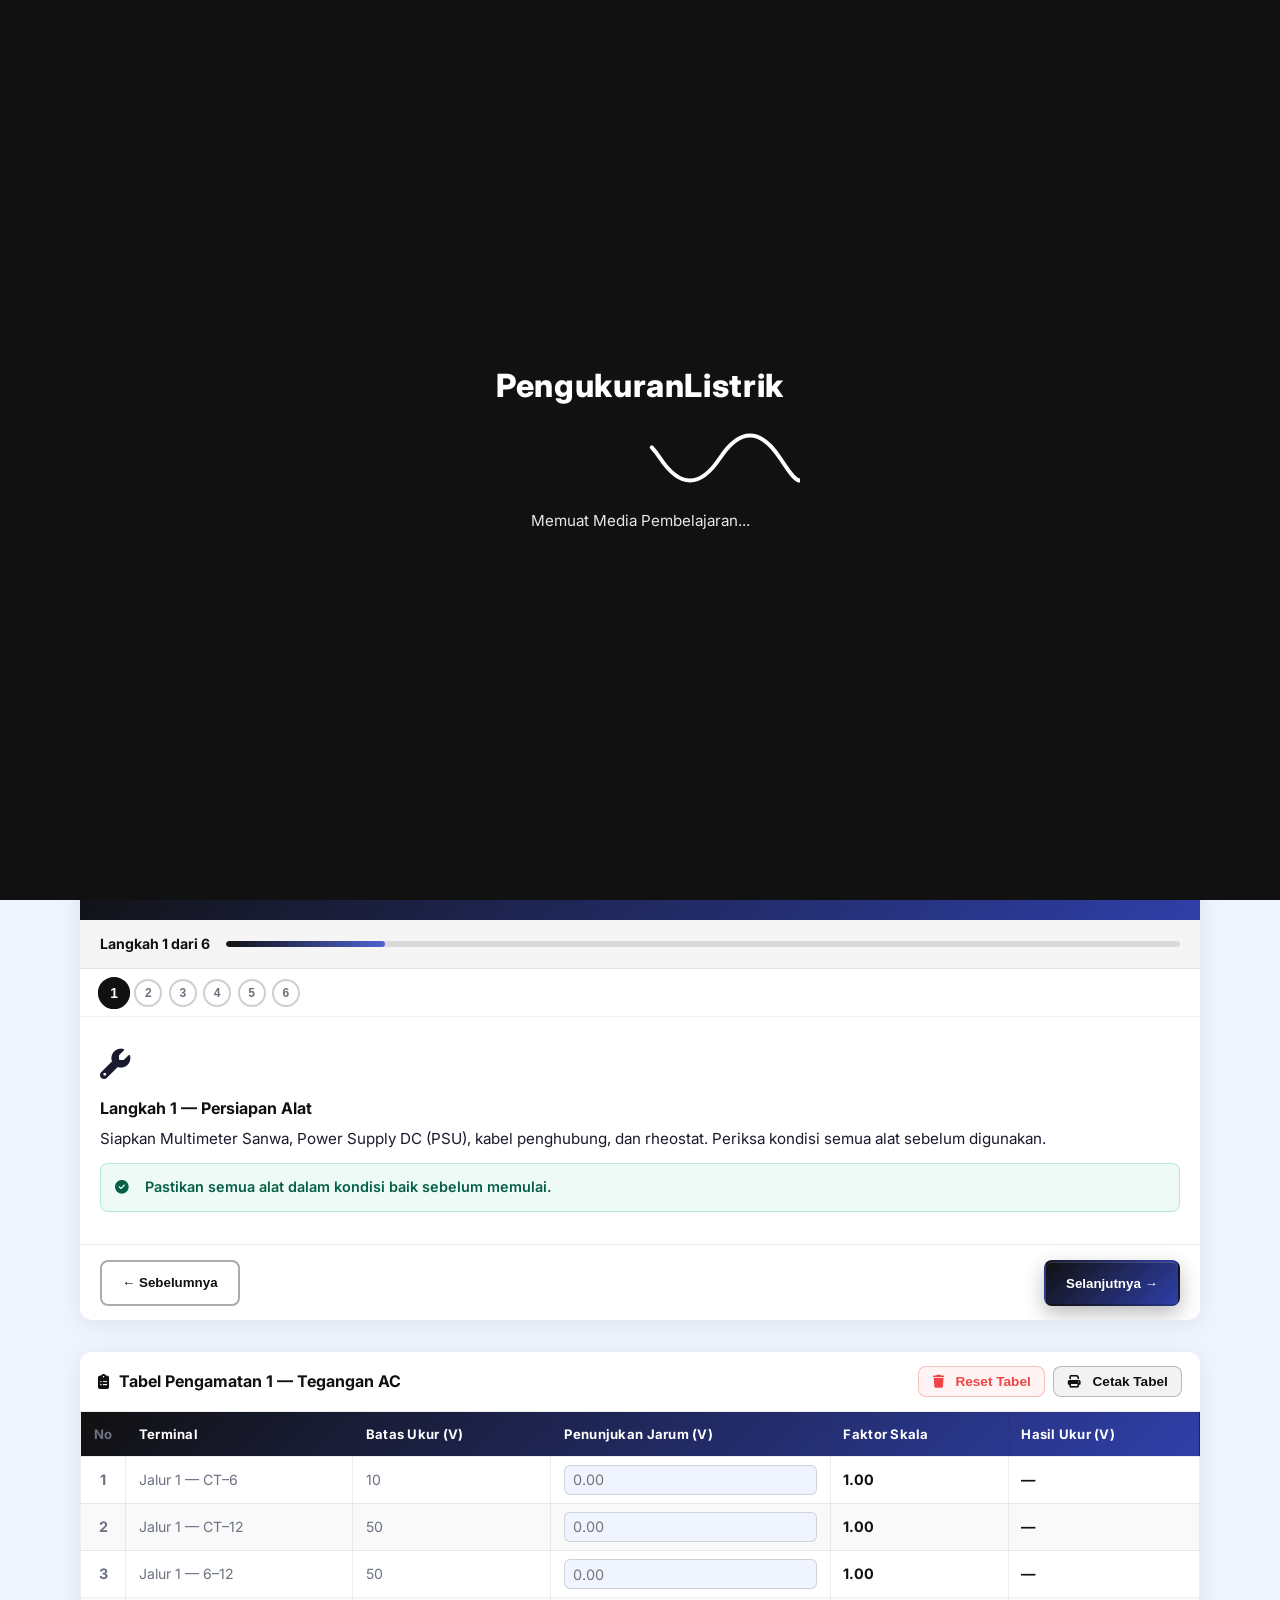
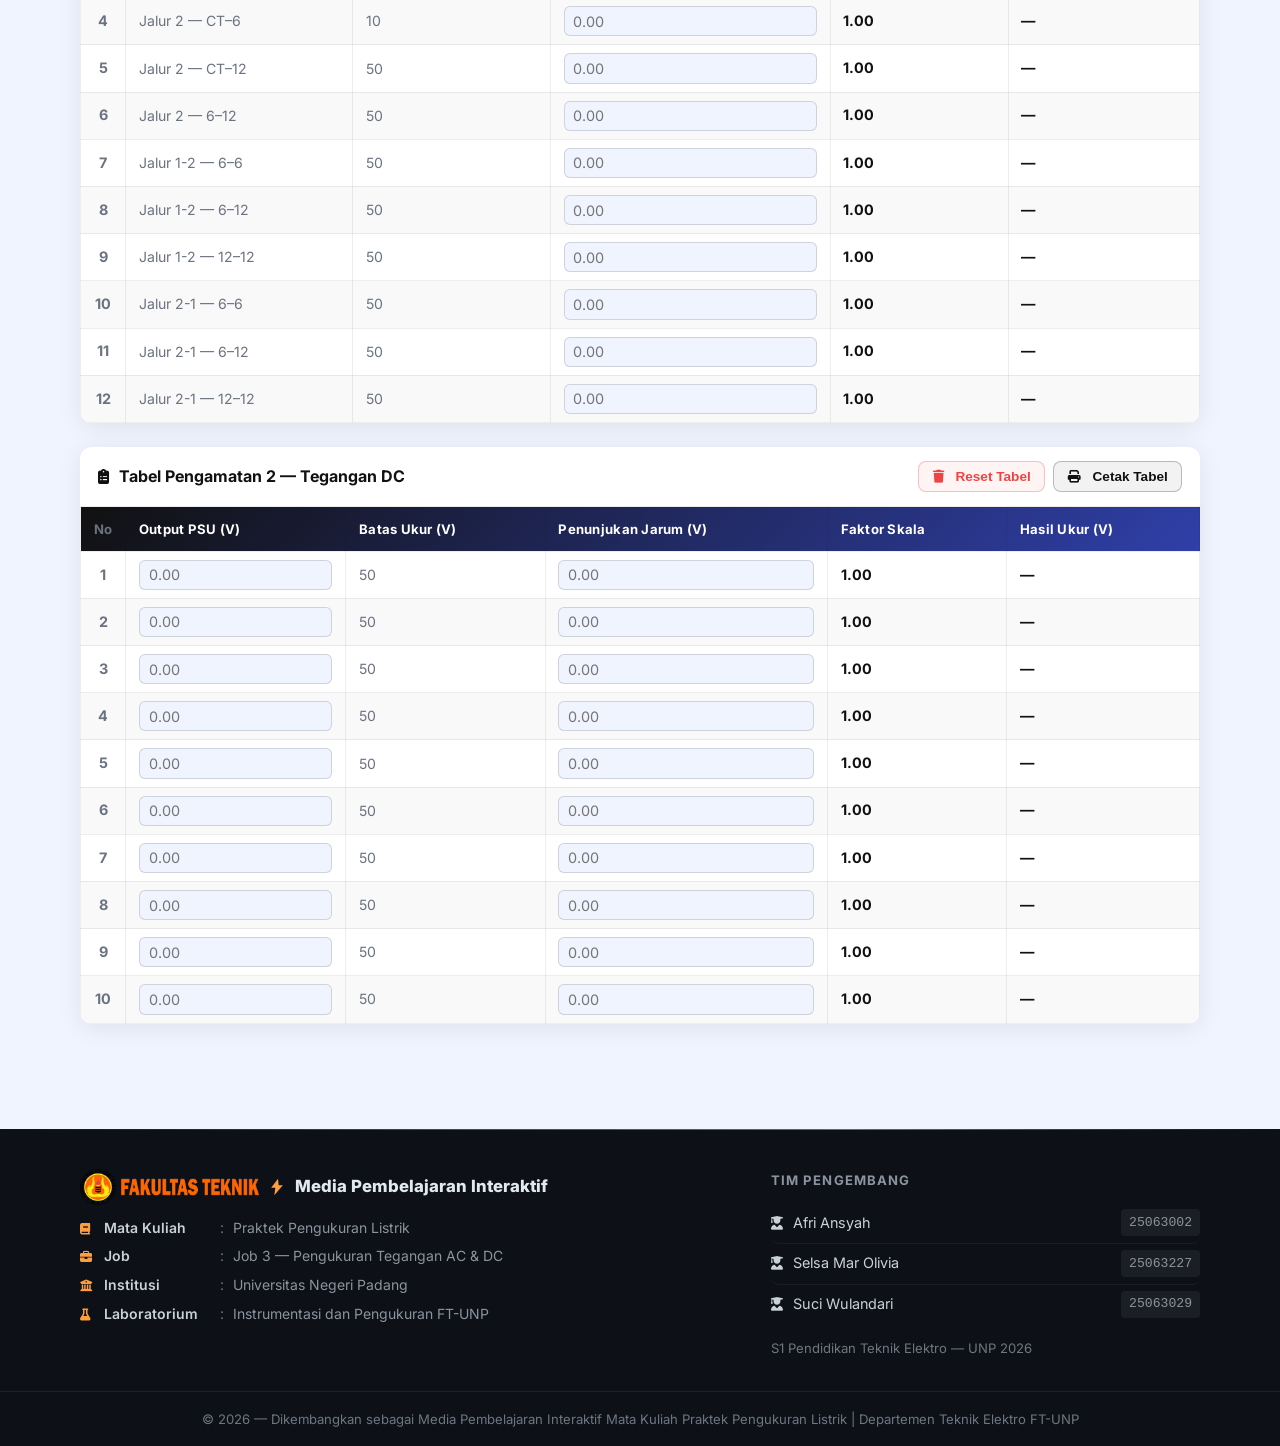
<file: prosedur.html>
<!DOCTYPE html>
<html lang="id">
<head>
  <meta charset="UTF-8" />
  <meta name="viewport" content="width=device-width, initial-scale=1.0" />
  <meta name="description" content="Prosedur Praktikum Pengukuran Listrik Job 3 — Langkah kerja pengukuran tegangan AC dan DC, tabel pengamatan, dan diagram rangkaian FT-UNP." />
  <meta name="keywords" content="Pengukuran Listrik, Tegangan AC, Tegangan DC, Laboratorium, Teknik Elektro, UNP" />
  <meta name="author" content="Afri Ansyah, Selsa Mar Olivia, Suci Wulandari — S1 Pendidikan Teknik Elektro UNP" />
  <meta name="robots" content="index, follow" />
  <title>Prosedur Praktikum &mdash; PengukuranListrik</title>
  <link rel="stylesheet" href="style.css">
  <link rel="stylesheet" href="https://cdnjs.cloudflare.com/ajax/libs/font-awesome/6.5.0/css/all.min.css">
</head>
<body>
  <!-- Scroll progress indicator -->
  <div class="scroll-progress" aria-hidden="true">
    <div class="scroll-progress__bar" id="scrollProgressBar"></div>
  </div>
  <!-- Loading Screen -->
  <div class="loader-screen" id="loaderScreen" role="status" aria-live="polite" aria-label="Memuat media pembelajaran">
    <div class="loader-content">
      <h1 class="loader-brand">PengukuranListrik</h1>
      <svg class="loader-wave" viewBox="0 0 320 80" aria-hidden="true" focusable="false">
        <path d="M0,40 C20,10 40,10 60,40 S100,70 120,40 S160,10 180,40 S220,70 240,40 S280,10 300,40 S320,70 340,40"></path>
      </svg>
      <p class="loader-text">Memuat Media Pembelajaran...</p>
    </div>
  </div>
  <header class="site-header">
    <div class="container navbar">
      <a href="index.html" class="brand" aria-label="PengukuranListrik Beranda">
        <img src="logoftunp.png" alt="Logo Fakultas Teknik UNP" class="brand-logo">
        <svg viewBox="0 0 24 24" fill="none" xmlns="http://www.w3.org/2000/svg" aria-hidden="true">
          <path d="M13.2 2L5 13h5l-1.2 9L19 10h-5l-.8-8z" fill="currentColor"></path>
        </svg>
        <span>PengukuranListrik</span>
      </a>

      <input type="checkbox" class="menu-toggle" id="menuToggle" aria-label="Buka menu navigasi" />
      <label for="menuToggle" class="menu-button" aria-hidden="true"><span></span></label>

      <nav class="nav-wrap" aria-label="Navigasi Utama">
        <ul class="nav-links" id="navLinks">
          <li><a href="index.html">Beranda</a></li>
          <li><a href="materi.html">Materi</a></li>
          <li><a href="prosedur.html" class="is-active">Prosedur</a></li>
          <li><a href="simulasi.html">Simulasi</a></li>
          <li><a href="kuis.html">Kuis</a></li>
          <li><a href="tentang.html">Tentang</a></li>
        </ul>
      </nav>
    </div>
  </header>
  <main>
    <section id="prosedur" class="section" data-section>
      <div class="container">
        <div style="margin-bottom:2rem">
          <span class="badge">Langkah Kerja</span>
          <h2 class="section-title" style="margin-top:0.5rem">Prosedur Praktikum</h2>
          <p class="section-subtitle">Langkah kerja pengukuran tegangan AC dan DC sesuai Jobsheet Job 3</p>
        </div>

        <!-- STEPPER AC -->
        <div class="stepper-block" id="stepperAC">
          <div class="stepper-header orange">
            <h3>Percobaan 1 &mdash; Pengukuran Tegangan AC</h3>
            <p>Menggunakan Transformator 220/6V CT</p>
          </div>
          <div class="stepper-progress">
            <span class="stepper-progress-label" id="acStepLabel">Langkah 1 dari 6</span>
            <div class="stepper-progress-bar">
              <div class="stepper-progress-fill" id="acProgressFill" style="width:16.67%"></div>
            </div>
          </div>
          <div class="stepper-dots" id="acDots"></div>
          <div class="stepper-body">
            <div class="step-pane is-active" data-stepper-ac="0">
              <span class="step-pane-icon"><i class="fas fa-wrench"></i></span>
              <h4>Langkah 1 &mdash; Persiapan Alat</h4>
              <p>Siapkan Multimeter Sanwa, Transformator 220/6V double tegangan sekunder (CT), dan kabel penghubung secukupnya. Pastikan semua alat dalam kondisi baik dan tidak ada kerusakan fisik.</p>
              <div class="step-success"><span><i class="fas fa-check-circle"></i></span><span>Periksa kondisi fisik setiap alat sebelum digunakan.</span></div>
            </div>
            <div class="step-pane" data-stepper-ac="1">
              <span class="step-pane-icon"><i class="fas fa-cog"></i></span>
              <h4>Langkah 2 &mdash; Setting Multimeter</h4>
              <p>Putar selektor ke posisi ACV. Atur batas ukur <strong>50 Volt</strong> (lebih tinggi dari tegangan sumber) untuk memastikan jarum tidak melewati batas skala.</p>
              <div class="step-warning"><span><i class="fas fa-exclamation-triangle"></i></span><span>Pastikan selector ACV sebelum menghubungkan ke sumber tegangan!</span></div>
            </div>
            <div class="step-pane" data-stepper-ac="2">
              <span class="step-pane-icon"><i class="fas fa-plug"></i></span>
              <h4>Langkah 3 &mdash; Merangkai Rangkaian</h4>
              <p>Hubungkan kumparan primer trafo ke sumber tegangan 220V. Hubungkan probe voltmeter ke terminal sekunder trafo sesuai tabel pengamatan. Diagram rangkaian:</p>
              <div class="circuit-svg-wrap">
                <svg viewBox="0 0 480 140" xmlns="http://www.w3.org/2000/svg" aria-label="Diagram rangkaian AC dengan Transformator CT" width="480" height="140">
                  <rect x="10" y="40" width="72" height="60" rx="8" fill="#fff3e0" stroke="#ff6f00" stroke-width="1.5"/>
                  <text x="46" y="66" text-anchor="middle" font-size="10" font-weight="bold" fill="#ff6f00">220V</text>
                  <text x="46" y="80" text-anchor="middle" font-size="10" fill="#ff6f00">AC ~</text>
                  <text x="46" y="108" text-anchor="middle" font-size="8" fill="#777">Sumber</text>
                  <line x1="82" y1="58" x2="130" y2="58" stroke="#333" stroke-width="1.5"/>
                  <line x1="82" y1="82" x2="130" y2="82" stroke="#333" stroke-width="1.5"/>
                  <rect x="130" y="30" width="100" height="80" rx="8" fill="#e8eaf6" stroke="#1a237e" stroke-width="1.5"/>
                  <text x="180" y="60" text-anchor="middle" font-size="9" font-weight="bold" fill="#1a237e">TRAFO</text>
                  <text x="180" y="73" text-anchor="middle" font-size="8" fill="#1a237e">220 / 6V CT</text>
                  <path d="M140 65 Q148 55 156 65 Q164 75 172 65" stroke="#1a237e" stroke-width="1.5" fill="none"/>
                  <path d="M188 65 Q196 55 204 65 Q212 75 220 65" stroke="#ff6f00" stroke-width="1.5" fill="none"/>
                  <line x1="230" y1="45" x2="290" y2="45" stroke="#333" stroke-width="1.5"/>
                  <line x1="230" y1="70" x2="290" y2="70" stroke="#10b981" stroke-width="2"/>
                  <line x1="230" y1="95" x2="290" y2="95" stroke="#333" stroke-width="1.5"/>
                  <circle cx="290" cy="45" r="5" fill="#ef4444"/>
                  <text x="300" y="49" font-size="9" font-weight="bold" fill="#ef4444">12V</text>
                  <circle cx="290" cy="70" r="5" fill="#10b981"/>
                  <text x="300" y="74" font-size="9" font-weight="bold" fill="#10b981">CT</text>
                  <circle cx="290" cy="95" r="5" fill="#1a237e"/>
                  <text x="300" y="99" font-size="9" font-weight="bold" fill="#1a237e">6V</text>
                  <rect x="370" y="48" width="90" height="44" rx="8" fill="#f0fdf4" stroke="#10b981" stroke-width="1.5"/>
                  <text x="415" y="68" text-anchor="middle" font-size="11" font-weight="bold" fill="#059669">V</text>
                  <text x="415" y="82" text-anchor="middle" font-size="8" fill="#059669">Voltmeter</text>
                  <line x1="320" y1="45" x2="370" y2="60" stroke="#ef4444" stroke-width="1.5" stroke-dasharray="4 2"/>
                  <line x1="320" y1="95" x2="370" y2="80" stroke="#1a237e" stroke-width="1.5" stroke-dasharray="4 2"/>
                  <text x="335" y="44" font-size="8" fill="#ef4444">+</text>
                  <text x="335" y="92" font-size="8" fill="#1a237e">&minus;</text>
                </svg>
              </div>
            </div>
            <div class="step-pane" data-stepper-ac="3">
              <span class="step-pane-icon"><i class="fas fa-chalkboard-teacher"></i></span>
              <h4>Langkah 4 &mdash; Konsultasi Dosen</h4>
              <p>Konsultasikan rangkaian kepada dosen atau teknisi sebelum menghidupkan sumber tegangan. Pastikan rangkaian telah diperiksa dan disetujui.</p>
              <div class="step-warning"><span><i class="fas fa-exclamation-circle"></i></span><span>WAJIB dikonsultasikan terlebih dahulu sebelum menghidupkan sumber!</span></div>
            </div>
            <div class="step-pane" data-stepper-ac="4">
              <span class="step-pane-icon"><i class="fas fa-chart-bar"></i></span>
              <h4>Langkah 5 &mdash; Pengukuran</h4>
              <p>Hidupkan sumber tegangan. Ukur tegangan pada setiap kombinasi terminal sesuai tabel pengamatan di bawah. Baca dan catat penunjukan jarum multimeter dengan teliti.</p>
              <div class="step-success"><span><i class="fas fa-lightbulb"></i></span><span>Baca jarum pada skala ACV. Hitung: Hasil = Faktor Skala &times; Penunjukan.</span></div>
            </div>
            <div class="step-pane" data-stepper-ac="5">
              <span class="step-pane-icon"><i class="fas fa-check-circle"></i></span>
              <h4>Langkah 6 &mdash; Selesai</h4>
              <p>Matikan sumber tegangan. Lepaskan semua kabel rangkaian. Kembalikan semua peralatan ke tempatnya dengan rapi dan benar sesuai prosedur laboratorium.</p>
              <div class="step-success"><span><i class="fas fa-check-circle"></i></span><span>Percobaan 1 selesai. Lanjutkan ke Percobaan 2 &mdash; Tegangan DC.</span></div>
            </div>
          </div>
          <div class="stepper-actions">
            <button class="btn-secondary" id="acPrev" onclick="stepperNav('ac','prev')" disabled>&larr; Sebelumnya</button>
            <button class="btn-primary" id="acNext" onclick="stepperNav('ac','next')">Selanjutnya &rarr;</button>
          </div>
        </div>

        <!-- STEPPER DC -->
        <div class="stepper-block" id="stepperDC">
          <div class="stepper-header">
            <h3>Percobaan 2 &mdash; Pengukuran Tegangan DC</h3>
            <p>Menggunakan Power Supply Searah</p>
          </div>
          <div class="stepper-progress">
            <span class="stepper-progress-label" id="dcStepLabel">Langkah 1 dari 6</span>
            <div class="stepper-progress-bar">
              <div class="stepper-progress-fill" id="dcProgressFill" style="width:16.67%"></div>
            </div>
          </div>
          <div class="stepper-dots" id="dcDots"></div>
          <div class="stepper-body">
            <div class="step-pane is-active" data-stepper-dc="0">
              <span class="step-pane-icon"><i class="fas fa-wrench"></i></span>
              <h4>Langkah 1 &mdash; Persiapan Alat</h4>
              <p>Siapkan Multimeter Sanwa, Power Supply DC (PSU), kabel penghubung, dan rheostat. Periksa kondisi semua alat sebelum digunakan.</p>
              <div class="step-success"><span><i class="fas fa-check-circle"></i></span><span>Pastikan semua alat dalam kondisi baik sebelum memulai.</span></div>
            </div>
            <div class="step-pane" data-stepper-dc="1">
              <span class="step-pane-icon"><i class="fas fa-cog"></i></span>
              <h4>Langkah 2 &mdash; Setting Multimeter</h4>
              <p>Putar selektor ke posisi <strong>DCV</strong>. Atur batas ukur <strong>50 Volt</strong>. Pastikan batas ukur lebih besar dari tegangan yang akan diukur.</p>
              <div class="step-warning"><span><i class="fas fa-exclamation-triangle"></i></span><span>Perhatikan polaritas probe! Probe merah (+) ke positif PSU, hitam (&minus;) ke negatif.</span></div>
            </div>
            <div class="step-pane" data-stepper-dc="2">
              <span class="step-pane-icon"><i class="fas fa-plug"></i></span>
              <h4>Langkah 3 &mdash; Merangkai Rangkaian</h4>
              <p>Hubungkan PSU DC ke saklar (S), kemudian ke rheostat sebagai beban, dengan voltmeter terhubung paralel pada titik pengukuran.</p>
              <div class="circuit-svg-wrap">
                <svg viewBox="0 0 520 120" xmlns="http://www.w3.org/2000/svg" aria-label="Diagram rangkaian DC dengan PSU" width="520" height="120">
                  <rect x="10" y="30" width="72" height="60" rx="8" fill="#e8f5e9" stroke="#10b981" stroke-width="1.5"/>
                  <text x="46" y="57" text-anchor="middle" font-size="10" font-weight="bold" fill="#059669">PSU</text>
                  <text x="46" y="71" text-anchor="middle" font-size="9" fill="#059669">DC &#x23E3;</text>
                  <text x="46" y="98" text-anchor="middle" font-size="8" fill="#777">Power Supply</text>
                  <line x1="82" y1="50" x2="130" y2="50" stroke="#ef4444" stroke-width="1.5"/>
                  <line x1="82" y1="70" x2="130" y2="120" stroke="#1a1a2e" stroke-width="1.5"/>
                  <rect x="130" y="38" width="50" height="28" rx="6" fill="#fff" stroke="#333" stroke-width="1.5"/>
                  <text x="155" y="57" text-anchor="middle" font-size="11" font-weight="bold" fill="#333">S</text>
                  <line x1="180" y1="50" x2="220" y2="50" stroke="#ef4444" stroke-width="1.5"/>
                  <rect x="220" y="36" width="80" height="28" rx="6" fill="#fff9e6" stroke="#ff9800" stroke-width="1.5"/>
                  <text x="260" y="53" text-anchor="middle" font-size="9" font-weight="bold" fill="#e65100">Rheostat</text>
                  <text x="260" y="65" text-anchor="middle" font-size="8" fill="#e65100">R var</text>
                  <line x1="300" y1="50" x2="350" y2="50" stroke="#ef4444" stroke-width="1.5"/>
                  <line x1="260" y1="64" x2="260" y2="90" stroke="#10b981" stroke-width="1.2" stroke-dasharray="4 2"/>
                  <rect x="230" y="90" width="60" height="26" rx="6" fill="#f0fdf4" stroke="#10b981" stroke-width="1.5"/>
                  <text x="260" y="107" text-anchor="middle" font-size="10" font-weight="bold" fill="#059669">V</text>
                  <line x1="300" y1="64" x2="290" y2="90" stroke="#10b981" stroke-width="1.2" stroke-dasharray="4 2"/>
                  <line x1="350" y1="50" x2="440" y2="50" stroke="#ef4444" stroke-width="1.5"/>
                  <line x1="440" y1="50" x2="440" y2="120" stroke="#1a1a2e" stroke-width="1.5"/>
                  <line x1="130" y1="120" x2="440" y2="120" stroke="#1a1a2e" stroke-width="1.5"/>
                  <text x="100" y="47" font-size="8" fill="#ef4444">+</text>
                  <text x="100" y="72" font-size="8" fill="#333">&minus;</text>
                </svg>
              </div>
            </div>
            <div class="step-pane" data-stepper-dc="3">
              <span class="step-pane-icon"><i class="fas fa-chalkboard-teacher"></i></span>
              <h4>Langkah 4 &mdash; Konsultasi Dosen</h4>
              <p>Konsultasikan rangkaian kepada dosen atau teknisi laboratorium sebelum menghidupkan PSU. Tunggu persetujuan sebelum melanjutkan.</p>
              <div class="step-warning"><span><i class="fas fa-exclamation-circle"></i></span><span>WAJIB dikonsultasikan terlebih dahulu sebelum ON!</span></div>
            </div>
            <div class="step-pane" data-stepper-dc="4">
              <span class="step-pane-icon"><i class="fas fa-chart-bar"></i></span>
              <h4>Langkah 5 &mdash; Pengukuran</h4>
              <p>Hidupkan PSU. Atur tegangan output PSU mulai dari <strong>2 Volt</strong> secara bertahap. Catat setiap penunjukan jarum multimeter pada tabel pengamatan di bawah.</p>
              <div class="step-success"><span><i class="fas fa-lightbulb"></i></span><span>Catat minimal 10 data dengan tegangan berbeda sesuai tabel pengamatan.</span></div>
            </div>
            <div class="step-pane" data-stepper-dc="5">
              <span class="step-pane-icon"><i class="fas fa-check-circle"></i></span>
              <h4>Langkah 6 &mdash; Selesai</h4>
              <p>Matikan PSU dan lepaskan semua kabel rangkaian. Rapikan semua peralatan ke tempat semula sesuai prosedur laboratorium.</p>
              <div class="step-success"><span><i class="fas fa-check-circle"></i></span><span>Percobaan 2 selesai. Lanjutkan mengisi tabel pengamatan DC di bawah.</span></div>
            </div>
          </div>
          <div class="stepper-actions">
            <button class="btn-secondary" id="dcPrev" onclick="stepperNav('dc','prev')" disabled>&larr; Sebelumnya</button>
            <button class="btn-primary" id="dcNext" onclick="stepperNav('dc','next')">Selanjutnya &rarr;</button>
          </div>
        </div>

        <!-- TABLE AC -->
        <div class="obs-table-wrap">
          <div class="obs-table-header">
            <h3 class="obs-table-title"><i class="fas fa-clipboard-list"></i> Tabel Pengamatan 1 &mdash; Tegangan AC</h3>
            <div class="obs-table-actions">
              <button class="btn-table reset" onclick="resetTable('tableAC')"><i class="fas fa-trash"></i> Reset Tabel</button>
              <button class="btn-table print" onclick="window.print()"><i class="fas fa-print"></i> Cetak Tabel</button>
            </div>
          </div>
          <div class="obs-scroll">
            <table class="obs-table" id="tableAC">
              <thead>
                <tr>
                  <th class="cell-no">No</th>
                  <th>Terminal</th>
                  <th>Batas Ukur (V)</th>
                  <th>Penunjukan Jarum (V)</th>
                  <th>Faktor Skala</th>
                  <th>Hasil Ukur (V)</th>
                </tr>
              </thead>
              <tbody id="tbodyAC"></tbody>
            </table>
          </div>
        </div>

        <!-- TABLE DC -->
        <div class="obs-table-wrap">
          <div class="obs-table-header">
            <h3 class="obs-table-title"><i class="fas fa-clipboard-list"></i> Tabel Pengamatan 2 &mdash; Tegangan DC</h3>
            <div class="obs-table-actions">
              <button class="btn-table reset" onclick="resetTable('tableDC')"><i class="fas fa-trash"></i> Reset Tabel</button>
              <button class="btn-table print" onclick="window.print()"><i class="fas fa-print"></i> Cetak Tabel</button>
            </div>
          </div>
          <div class="obs-scroll">
            <table class="obs-table" id="tableDC">
              <thead>
                <tr>
                  <th class="cell-no">No</th>
                  <th>Output PSU (V)</th>
                  <th>Batas Ukur (V)</th>
                  <th>Penunjukan Jarum (V)</th>
                  <th>Faktor Skala</th>
                  <th>Hasil Ukur (V)</th>
                </tr>
              </thead>
              <tbody id="tbodyDC"></tbody>
            </table>
          </div>
        </div>

      </div>
    </section>
  </main>
  <!-- Back to Top -->
  <button class="back-to-top" id="backToTop" aria-label="Kembali ke atas">
    &#8679;
  </button>
  <footer class="site-footer">
    <div class="container">
      <div class="footer-main">
        <!-- Left column -->
        <div>
          <div class="footer-brand">
            <img src="logoftunp.png" alt="Logo Fakultas Teknik UNP" class="footer-logo">
            <svg viewBox="0 0 24 24" fill="none" aria-hidden="true">
              <path d="M13.2 2L5 13h5l-1.2 9L19 10h-5l-.8-8z" fill="currentColor"/>
            </svg>
            Media Pembelajaran Interaktif
          </div>
          <p class="footer-desc">
            <span class="footer-row">
              <i class="fas fa-book"></i>
              <span class="footer-key">Mata Kuliah</span>
              <span class="footer-sep">:</span>
              <span class="footer-val">Praktek Pengukuran Listrik</span>
            </span>
            <span class="footer-row">
              <i class="fas fa-briefcase"></i>
              <span class="footer-key">Job</span>
              <span class="footer-sep">:</span>
              <span class="footer-val">Job 3 &mdash; Pengukuran Tegangan AC &amp; DC</span>
            </span>
            <span class="footer-row">
              <i class="fas fa-university"></i>
              <span class="footer-key">Institusi</span>
              <span class="footer-sep">:</span>
              <span class="footer-val">Universitas Negeri Padang</span>
            </span>
            <span class="footer-row">
              <i class="fas fa-flask"></i>
              <span class="footer-key">Laboratorium</span>
              <span class="footer-sep">:</span>
              <span class="footer-val">Instrumentasi dan Pengukuran FT-UNP</span>
            </span>
          </p>
        </div>
        <!-- Right column -->
        <div>
          <p class="footer-col-title">Tim Pengembang</p>
          <ul class="footer-team-list">
            <li>
              <span><i class="fas fa-user-graduate"></i> Afri Ansyah</span>
              <span class="footer-nim">25063002</span>
            </li>
            <li>
              <span><i class="fas fa-user-graduate"></i> Selsa Mar Olivia</span>
              <span class="footer-nim">25063227</span>
            </li>
            <li>
              <span><i class="fas fa-user-graduate"></i> Suci Wulandari</span>
              <span class="footer-nim">25063029</span>
            </li>
          </ul>
          <p style="margin:0.75rem 0 0;font-size:0.82rem;color:#6e7681">
            S1 Pendidikan Teknik Elektro &mdash; UNP 2026
          </p>
        </div>
      </div>
    </div>
    <div class="footer-bottom">
      <div class="container">
        &copy; 2026 &mdash; Dikembangkan sebagai Media Pembelajaran Interaktif Mata Kuliah Praktek Pengukuran Listrik
        | Departemen Teknik Elektro FT-UNP
      </div>
    </div>
  </footer>
  <script src="script.js"></script>
</body>
</html>
</file>
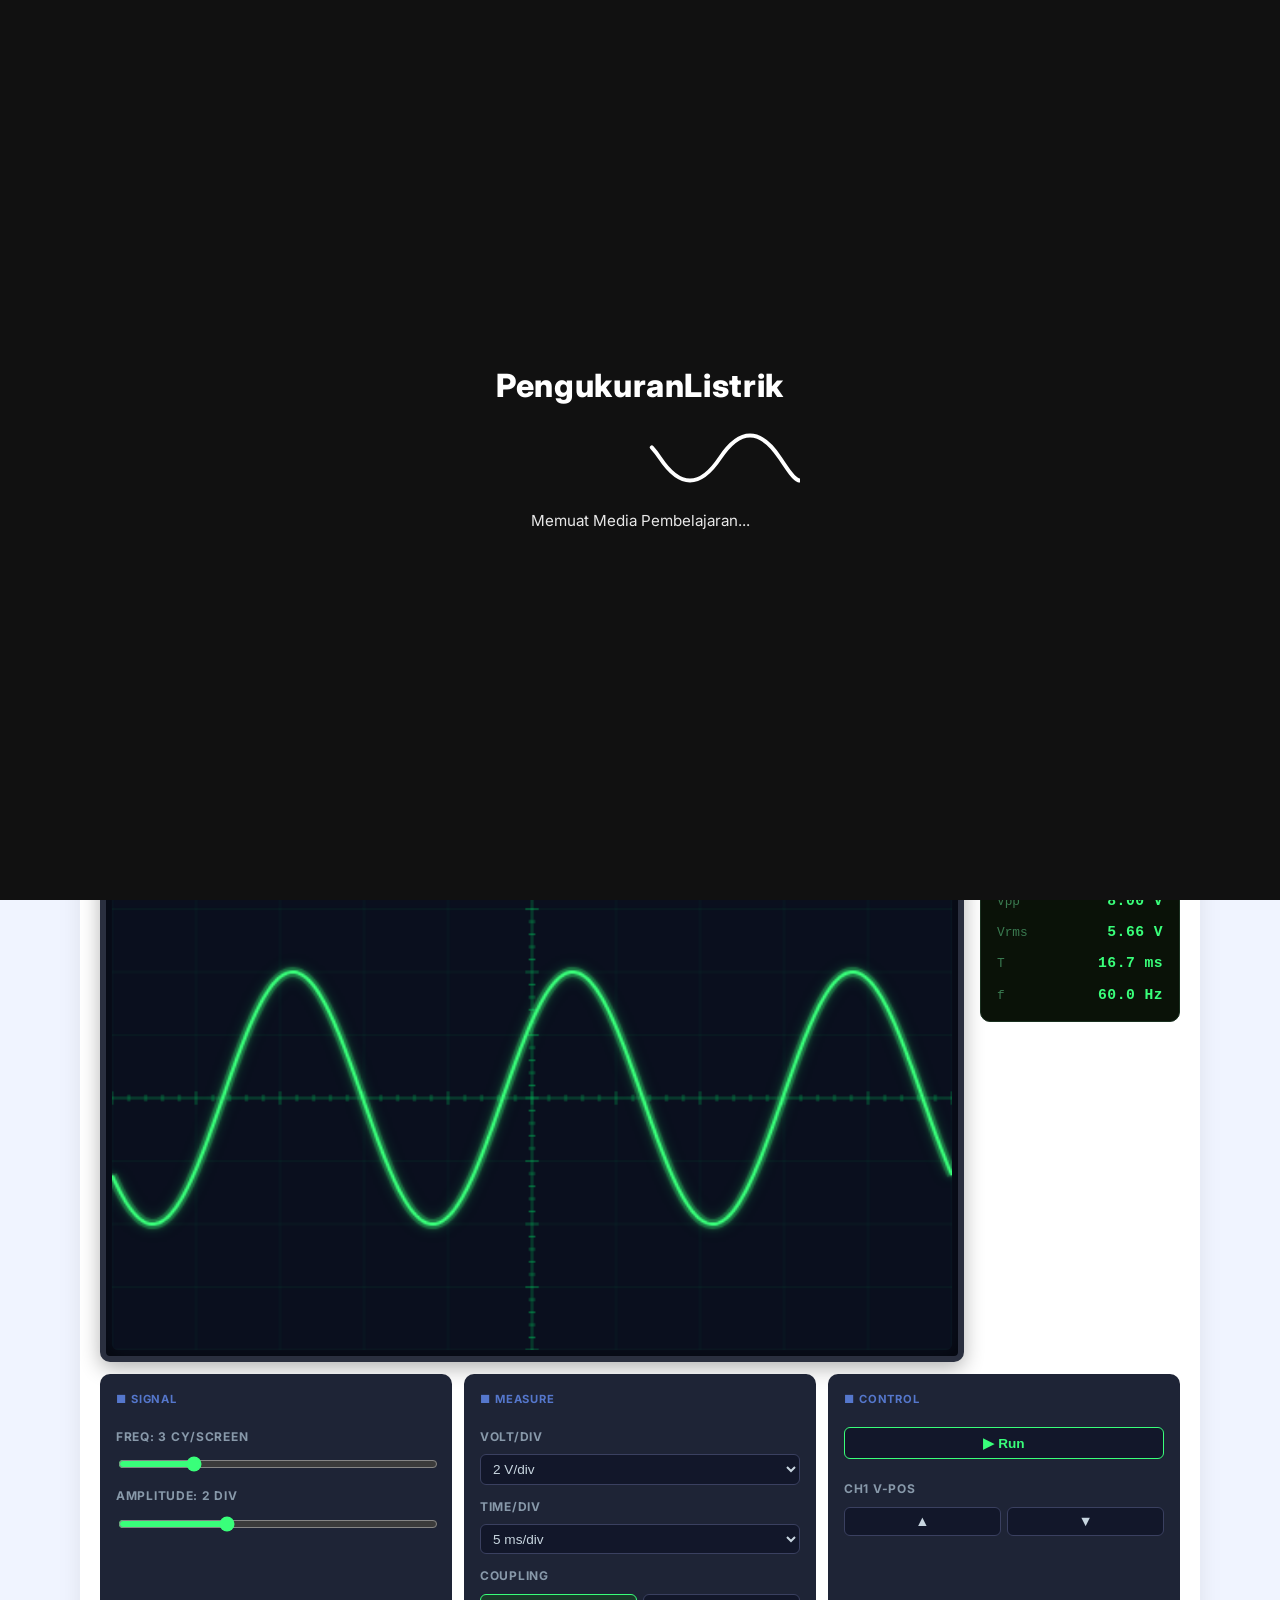
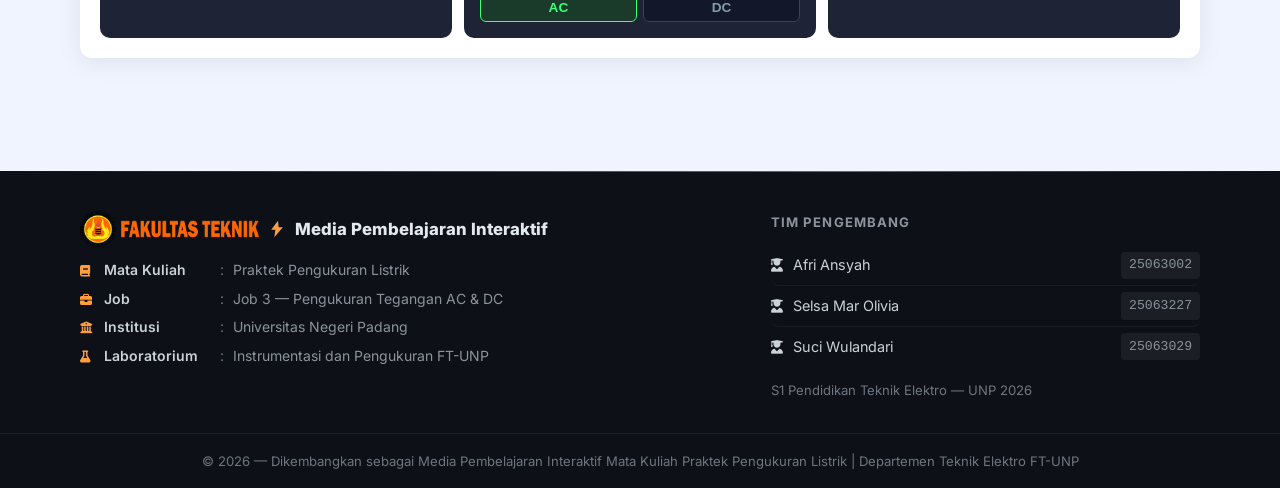
<file: simulasi.html>
<!DOCTYPE html>
<html lang="id">
<head>
  <meta charset="UTF-8" />
  <meta name="viewport" content="width=device-width, initial-scale=1.0" />
  <meta name="description" content="Simulasi Interaktif Pengukuran Listrik Job 3 — Latihan membaca skala multimeter dan simulator osiloskop CRO online FT-UNP." />
  <meta name="keywords" content="Pengukuran Listrik, Tegangan AC, Tegangan DC, Laboratorium, Teknik Elektro, UNP" />
  <meta name="author" content="Afri Ansyah, Selsa Mar Olivia, Suci Wulandari — S1 Pendidikan Teknik Elektro UNP" />
  <meta name="robots" content="index, follow" />
  <title>Simulasi Interaktif &mdash; PengukuranListrik</title>
  <link rel="stylesheet" href="style.css">
  <link rel="stylesheet" href="https://cdnjs.cloudflare.com/ajax/libs/font-awesome/6.5.0/css/all.min.css">
</head>
<body>
  <!-- Scroll progress indicator -->
  <div class="scroll-progress" aria-hidden="true">
    <div class="scroll-progress__bar" id="scrollProgressBar"></div>
  </div>
  <!-- Loading Screen -->
  <div class="loader-screen" id="loaderScreen" role="status" aria-live="polite" aria-label="Memuat media pembelajaran">
    <div class="loader-content">
      <h1 class="loader-brand">PengukuranListrik</h1>
      <svg class="loader-wave" viewBox="0 0 320 80" aria-hidden="true" focusable="false">
        <path d="M0,40 C20,10 40,10 60,40 S100,70 120,40 S160,10 180,40 S220,70 240,40 S280,10 300,40 S320,70 340,40"></path>
      </svg>
      <p class="loader-text">Memuat Media Pembelajaran...</p>
    </div>
  </div>
  <header class="site-header">
    <div class="container navbar">
      <a href="index.html" class="brand" aria-label="PengukuranListrik Beranda">
        <img src="logoftunp.png" alt="Logo Fakultas Teknik UNP" class="brand-logo">
        <svg viewBox="0 0 24 24" fill="none" xmlns="http://www.w3.org/2000/svg" aria-hidden="true">
          <path d="M13.2 2L5 13h5l-1.2 9L19 10h-5l-.8-8z" fill="currentColor"></path>
        </svg>
        <span>PengukuranListrik</span>
      </a>

      <input type="checkbox" class="menu-toggle" id="menuToggle" aria-label="Buka menu navigasi" />
      <label for="menuToggle" class="menu-button" aria-hidden="true"><span></span></label>

      <nav class="nav-wrap" aria-label="Navigasi Utama">
        <ul class="nav-links" id="navLinks">
          <li><a href="index.html">Beranda</a></li>
          <li><a href="materi.html">Materi</a></li>
          <li><a href="prosedur.html">Prosedur</a></li>
          <li><a href="simulasi.html" class="is-active">Simulasi</a></li>
          <li><a href="kuis.html">Kuis</a></li>
          <li><a href="tentang.html">Tentang</a></li>
        </ul>
      </nav>
    </div>
  </header>
  <main>
    <section id="simulasi" class="section" data-section>
      <div class="container">
        <div style="margin-bottom:2rem">
          <span class="badge">Simulasi</span>
          <h2 class="section-title" style="margin-top:0.5rem">Simulasi Interaktif</h2>
          <p class="section-subtitle">Latihan membaca alat ukur secara virtual</p>
        </div>

        <!-- Sim A -->
        <div class="sim-block">
          <div class="sim-header">
            <span style="font-size:1.3rem"><i class="fas fa-bullseye"></i></span>
            <h3>Simulasi A &mdash; Latihan Baca Skala Multimeter</h3>
          </div>
          <div class="sim-body">
            <div class="meter-layout">
              <div class="meter-canvas-wrap">
                <canvas id="meterCanvas" width="420" height="260" aria-label="Simulasi muka multimeter analog"></canvas>
                <div class="batas-row" role="group" aria-label="Pilih batas ukur">
                  <button class="batas-btn active" data-batas="10">10 V</button>
                  <button class="batas-btn" data-batas="50">50 V</button>
                  <button class="batas-btn" data-batas="250">250 V</button>
                </div>
              </div>
              <div class="game-panel">
                <div class="scoreboard">
                  <div class="score-card">
                    <p class="score-card-val" id="gameScore">0</p>
                    <p class="score-card-lbl">Skor</p>
                  </div>
                  <div class="score-card">
                    <p class="score-card-val" id="gameRound">0/10</p>
                    <p class="score-card-lbl">Soal</p>
                  </div>
                  <div class="score-card">
                    <p class="score-card-val" id="gameAccuracy">0%</p>
                    <p class="score-card-lbl">Akurasi</p>
                  </div>
                </div>
                <p id="gameInstruction" style="margin:0;font-size:0.93rem;color:var(--text-muted)">
                  Klik &ldquo;Soal Baru&rdquo; untuk memulai latihan membaca jarum multimeter.
                </p>
                <div class="game-input-row">
                  <input type="number" id="gameInput" class="game-input"
                    placeholder="Masukkan nilai (V)" step="0.1"
                    aria-label="Jawaban pembacaan multimeter" />
                  <button class="btn-primary" id="btnCekJawaban"
                    style="flex-shrink:0" onclick="simACheckAnswer()">
                    Cek <i class="fas fa-check"></i>
                  </button>
                </div>
                <div class="feedback-card neutral" id="gameFeedback">
                  <span id="gameFeedbackIcon"><i class="fas fa-chart-bar"></i></span>
                  <span id="gameFeedbackText">Belum ada soal dimulai.</span>
                </div>
                <div style="display:flex;gap:0.6rem;flex-wrap:wrap">
                  <button class="btn-primary" id="btnSoalBaru" style="flex:1" onclick="simANewQuestion()">
                    Soal Baru <i class="fas fa-redo"></i>
                  </button>
                  <button class="btn-secondary" style="flex-shrink:0" onclick="simAReset()">
                    Reset
                  </button>
                </div>
              </div>
            </div>
          </div>
        </div>

        <!-- Sim B -->
        <div class="sim-block">
          <div class="sim-header">
            <span style="font-size:1.3rem"><i class="fas fa-wave-square"></i></span>
            <h3>Simulasi B &mdash; Osiloskop / CRO Simulator</h3>
          </div>
          <div class="sim-body">
            <div class="cro-layout">
              <div class="cro-screen-wrap">
                <canvas id="croCanvas" width="500" height="300" aria-label="Layar osiloskop simulator"></canvas>
              </div>
              <div class="cro-readout" aria-live="polite" aria-label="Pembacaan osiloskop">
                <p class="readout-title">Measurement</p>
                <div class="readout-row">
                  <span class="readout-key">Vpp</span>
                  <span class="readout-val" id="rdVpp">&mdash;</span>
                </div>
                <div class="readout-row">
                  <span class="readout-key">Vrms</span>
                  <span class="readout-val" id="rdVrms">&mdash;</span>
                </div>
                <div class="readout-row">
                  <span class="readout-key">T</span>
                  <span class="readout-val" id="rdT">&mdash;</span>
                </div>
                <div class="readout-row">
                  <span class="readout-key">f</span>
                  <span class="readout-val" id="rdF">&mdash;</span>
                </div>
              </div>
            </div>
            <div class="cro-panel-row">
              <div class="cro-controls">
                <p class="readout-title" style="color:#5577cc;margin:0 0 0.35rem">&#x25A0; Signal</p>
                <div class="ctrl-group">
                  <label class="ctrl-label" for="croFreq">Freq: <span id="croFreqVal">3</span> cy/screen</label>
                  <input type="range" id="croFreq" min="1" max="10" value="3" step="1" />
                </div>
                <div class="ctrl-group">
                  <label class="ctrl-label" for="croAmp">Amplitude: <span id="croAmpVal">2</span> div</label>
                  <input type="range" id="croAmp" min="1" max="4" value="2" step="0.5" />
                </div>
              </div>
              <div class="cro-controls">
                <p class="readout-title" style="color:#5577cc;margin:0 0 0.35rem">&#x25A0; Measure</p>
                <div class="ctrl-group">
                  <label class="ctrl-label">Volt/Div</label>
                  <select id="croVdiv">
                    <option value="1">1 V/div</option>
                    <option value="2" selected>2 V/div</option>
                    <option value="5">5 V/div</option>
                    <option value="10">10 V/div</option>
                  </select>
                </div>
                <div class="ctrl-group">
                  <label class="ctrl-label">Time/Div</label>
                  <select id="croTdiv">
                    <option value="1">1 ms/div</option>
                    <option value="5" selected>5 ms/div</option>
                    <option value="10">10 ms/div</option>
                    <option value="20">20 ms/div</option>
                  </select>
                </div>
                <div class="ctrl-group">
                  <label class="ctrl-label">Coupling</label>
                  <div class="coupling-btns" role="group">
                    <button class="coupling-btn active" id="coupAC" onclick="setCoupling('AC')">AC</button>
                    <button class="coupling-btn" id="coupDC" onclick="setCoupling('DC')">DC</button>
                  </div>
                </div>
              </div>
              <div class="cro-controls">
                <p class="readout-title" style="color:#5577cc;margin:0 0 0.35rem">&#x25A0; Control</p>
                <button class="cro-btn running" id="btnCroRunFreeze" onclick="croBtnToggleRun()">&#x25B6; Run</button>
                <div class="ctrl-group" style="margin-top:0.5rem">
                  <label class="ctrl-label">CH1 V-Pos</label>
                  <div class="vpos-btns">
                    <button class="vpos-btn" onclick="croVposAdj(1)">&#x25B2;</button>
                    <button class="vpos-btn" onclick="croVposAdj(-1)">&#x25BC;</button>
                  </div>
                </div>
              </div>
            </div>
          </div>
        </div>
      </div>
    </section>
  </main>

  <!-- Result Modal (Sim A) -->
  <div class="result-modal-overlay" id="resultModalOverlay" role="dialog"
    aria-modal="true" aria-labelledby="modalTitle">
    <div class="result-modal">
      <span class="result-modal-emoji" id="modalEmoji"><i class="fas fa-trophy"></i></span>
      <h2 class="result-modal-title" id="modalTitle">Sangat Terampil</h2>
      <p class="result-modal-sub" id="modalSub">Excellent! Kamu sangat mahir membaca skala.</p>
      <p style="margin:0 0 1.5rem;font-weight:700;color:var(--primary);font-size:1.05rem" id="modalAccuracy">Akurasi: 100%</p>
      <button class="btn-primary" id="btnMainLagi" style="width:100%">
        <i class="fas fa-redo"></i> Main Lagi
      </button>
    </div>
  </div>
  <!-- Back to Top -->
  <button class="back-to-top" id="backToTop" aria-label="Kembali ke atas">
    &#8679;
  </button>
  <footer class="site-footer">
    <div class="container">
      <div class="footer-main">
        <!-- Left column -->
        <div>
          <div class="footer-brand">
            <img src="logoftunp.png" alt="Logo Fakultas Teknik UNP" class="footer-logo">
            <svg viewBox="0 0 24 24" fill="none" aria-hidden="true">
              <path d="M13.2 2L5 13h5l-1.2 9L19 10h-5l-.8-8z" fill="currentColor"/>
            </svg>
            Media Pembelajaran Interaktif
          </div>
          <p class="footer-desc">
            <span class="footer-row">
              <i class="fas fa-book"></i>
              <span class="footer-key">Mata Kuliah</span>
              <span class="footer-sep">:</span>
              <span class="footer-val">Praktek Pengukuran Listrik</span>
            </span>
            <span class="footer-row">
              <i class="fas fa-briefcase"></i>
              <span class="footer-key">Job</span>
              <span class="footer-sep">:</span>
              <span class="footer-val">Job 3 &mdash; Pengukuran Tegangan AC &amp; DC</span>
            </span>
            <span class="footer-row">
              <i class="fas fa-university"></i>
              <span class="footer-key">Institusi</span>
              <span class="footer-sep">:</span>
              <span class="footer-val">Universitas Negeri Padang</span>
            </span>
            <span class="footer-row">
              <i class="fas fa-flask"></i>
              <span class="footer-key">Laboratorium</span>
              <span class="footer-sep">:</span>
              <span class="footer-val">Instrumentasi dan Pengukuran FT-UNP</span>
            </span>
          </p>
        </div>
        <!-- Right column -->
        <div>
          <p class="footer-col-title">Tim Pengembang</p>
          <ul class="footer-team-list">
            <li>
              <span><i class="fas fa-user-graduate"></i> Afri Ansyah</span>
              <span class="footer-nim">25063002</span>
            </li>
            <li>
              <span><i class="fas fa-user-graduate"></i> Selsa Mar Olivia</span>
              <span class="footer-nim">25063227</span>
            </li>
            <li>
              <span><i class="fas fa-user-graduate"></i> Suci Wulandari</span>
              <span class="footer-nim">25063029</span>
            </li>
          </ul>
          <p style="margin:0.75rem 0 0;font-size:0.82rem;color:#6e7681">
            S1 Pendidikan Teknik Elektro &mdash; UNP 2026
          </p>
        </div>
      </div>
    </div>
    <div class="footer-bottom">
      <div class="container">
        &copy; 2026 &mdash; Dikembangkan sebagai Media Pembelajaran Interaktif Mata Kuliah Praktek Pengukuran Listrik
        | Departemen Teknik Elektro FT-UNP
      </div>
    </div>
  </footer>
  <script src="script.js"></script>
</body>
</html>
</file>
<file: style.css>
@import url('https://fonts.googleapis.com/css2?family=Inter:wght@400;500;600;700;800&display=swap');

/* =========================================================
       PHASE 1 — DESIGN SYSTEM & CORE STYLES
       ========================================================= */
    :root {
  --shadow-sm   : 0 2px 8px rgba(0,0,0,0.06);
  --shadow-md   : 0 4px 20px rgba(0,0,0,0.10);
  --shadow-lg   : 0 8px 32px rgba(0,0,0,0.14);
  --radius-sm   : 8px;
  --radius-md   : 12px;
  --radius-lg   : 18px;
  --transition-fast : all 0.18s cubic-bezier(0.4, 0, 0.2, 1);
  --transition-base : all 0.30s cubic-bezier(0.4, 0, 0.2, 1);

      --primary: #111111;
      --secondary: #ff6f00;
      --surface: #ffffff;
      --background: #f0f4ff;
      --text-primary: #1a1a2e;
      --text-muted: #6b7280;
      --success: #10b981;
      --danger: #ef4444;
      --radius: 12px;
      --shadow: 0 4px 24px rgba(0, 0, 0, 0.08);
      --transition: all 0.3s cubic-bezier(0.4, 0, 0.2, 1);
      --container: 1120px;
      --header-height: 72px;
    }

    *, *::before, *::after { box-sizing: border-box; }
    html { scroll-behavior: smooth; }
    body {
      margin: 0;
      font-family: "Inter", "Segoe UI", Roboto, Arial, sans-serif;
      color: var(--text-primary);
      background: var(--background);
      font-size: 16px;
      line-height: 1.7;
      overflow-x: hidden;
    }
    p { line-height: 1.7; }
    h1, h2, h3, h4, h5, h6 { line-height: 1.25; }
    img, svg, canvas { display: block; max-width: 100%; }
    a { color: inherit; text-decoration: none; }
    .container { width: min(100% - 2rem, var(--container)); margin-inline: auto; }
    .section { padding: 5rem 0; }

    /* =========================================================
       Utility Components
       ========================================================= */
    .card {
      background: var(--surface);
      border-radius: var(--radius-md);
      box-shadow: var(--shadow-md);
      border: 1px solid rgba(26, 35, 126, 0.07);
      transition: var(--transition-base);
      will-change: transform;
    }
    .card:hover { transform: translateY(-5px); box-shadow: var(--shadow-lg); }

    .stat-card, .member-card, .formula-card, .apd-card {
      transition: var(--transition-base);
      will-change: transform;
    }
    .stat-card:hover, .member-card:hover, .formula-card:hover, .apd-card:hover {
      transform: translateY(-5px);
      box-shadow: var(--shadow-lg);
    }

    .btn-primary, .btn-secondary {
      display: inline-flex;
      align-items: center;
      justify-content: center;
      gap: 0.5rem;
      min-height: 46px;
      padding: 0.75rem 1.25rem;
      border-radius: var(--radius-sm);
      font-weight: 600;
      border: 2px solid transparent;
      cursor: pointer;
      transition: var(--transition-base);
      user-select: none;
      white-space: nowrap;
    }
    .btn-primary {
      color: #fff;
      background: linear-gradient(135deg, var(--primary), #2f3fa8);
      box-shadow: 0 8px 20px rgba(17,17,17,0.28), inset 0 1px 0 rgba(255,255,255,0.15);
      will-change: transform;
    }
    .btn-primary:hover, .btn-primary:focus-visible {
      transform: translateY(-2px) scale(1.02);
      box-shadow: 0 12px 26px rgba(17,17,17,0.38), inset 0 1px 0 rgba(255,255,255,0.18);
      outline: none;
    }
    .btn-secondary { color: var(--primary); background: transparent; border-color: rgba(17,17,17,0.35); }
    .btn-secondary:hover, .btn-secondary:focus-visible {
      color: var(--primary);
      background: rgba(17,17,17,0.10);
      border-color: rgba(17,17,17,0.45);
      outline: none;
    }
    .btn-primary:active  { transform: scale(0.97); }
    .btn-secondary:active { transform: scale(0.97); }

    .btn-primary:focus-visible,
    .btn-secondary:focus-visible,
    a:focus-visible,
    button:focus-visible,
    input:focus-visible,
    select:focus-visible,
    textarea:focus-visible {
      outline: 2px solid var(--primary);
      outline-offset: 3px;
    }

    .badge {
      display: inline-flex;
      align-items: center;
      gap: 0.4rem;
      width: fit-content;
      padding: 0.35rem 0.75rem;
      border-radius: 999px;
      font-size: 0.82rem;
      font-weight: 800;
      letter-spacing: 0.06em;
      text-transform: uppercase;
      color: #ffffff;
      background: linear-gradient(120deg, var(--primary), var(--secondary));
      border: 1px solid rgba(255, 255, 255, 0.18);
      box-shadow: var(--shadow-sm);
    }
    .section-title { margin: 0 0 0.6rem; font-size: clamp(1.4rem, 2.5vw, 2.1rem); line-height: 1.25; color: var(--primary); letter-spacing: 0.01em; }
    .section-subtitle { margin: 0; color: var(--text-muted); font-size: 1rem; }

    .grid-2, .grid-3 { display: grid; gap: 1rem; }
    .grid-2 { grid-template-columns: repeat(2, minmax(0,1fr)); }
    .grid-3 { grid-template-columns: repeat(3, minmax(0,1fr)); }
    @media (max-width: 900px) { .grid-3 { grid-template-columns: repeat(2, minmax(0,1fr)); } }
    @media (max-width: 700px) { .grid-2, .grid-3 { grid-template-columns: 1fr; } }

    /* =========================================================
       Scroll Progress
       ========================================================= */
    .scroll-progress { position: fixed; top: 0; left: 0; width: 100%; height: 4px; z-index: 1100; background: rgba(255,255,255,0.35); backdrop-filter: blur(2px); }
    .scroll-progress__bar { height: 100%; width: 0; background: linear-gradient(90deg,var(--secondary),#ff9d3f); transition: width 0.1s linear; }

    /* =========================================================
       Loading Screen
       ========================================================= */
    .loader-screen { position: fixed; inset: 0; z-index: 1200; display: grid; place-items: center; background: var(--primary); color: #fff; transition: opacity 0.7s ease, visibility 0.7s ease; }
    .loader-screen.is-hidden { opacity: 0; visibility: hidden; pointer-events: none; }
    .loader-content { text-align: center; padding: 1rem; }
    .loader-brand { margin: 0 0 0.75rem; font-size: clamp(1.2rem,3vw,2rem); font-weight: 800; letter-spacing: 0.02em; opacity: 0; animation: fadeInBrand 1.1s ease forwards; }
    .loader-text { margin: 0.65rem 0 0; font-size: 0.95rem; opacity: 0.9; }
    .loader-wave { width: min(320px,85vw); height: 80px; margin-inline: auto; }
    .loader-wave path { stroke: #fff; stroke-width: 4; fill: none; stroke-linecap: round; stroke-dasharray: 220; stroke-dashoffset: 220; animation: drawWave 1.4s ease-in-out infinite; }
    @keyframes drawWave { 0% { stroke-dashoffset: 220; } 50% { stroke-dashoffset: 0; } 100% { stroke-dashoffset: -220; } }
    @keyframes fadeInBrand { from { opacity: 0; transform: translateY(6px); } to { opacity: 1; transform: translateY(0); } }

    /* =========================================================
       Navigation
       ========================================================= */
    .site-header { position: sticky; top: 0; z-index: 1000; backdrop-filter: blur(16px) saturate(180%); -webkit-backdrop-filter: blur(16px) saturate(180%); background: rgba(240,244,255,0.88); border-bottom: 1px solid transparent; }
    .site-header::after {
      content: "";
      position: absolute;
      left: 0;
      right: 0;
      bottom: 0;
      height: 1px;
      background: linear-gradient(90deg, transparent, rgba(79, 99, 210, 0.35), rgba(255, 157, 63, 0.25), transparent);
      pointer-events: none;
    }
    .navbar { min-height: var(--header-height); display: flex; align-items: center; justify-content: space-between; gap: 1rem; }
    .brand { display: inline-flex; align-items: center; gap: 0.55rem; font-weight: 800; color: var(--primary); font-size: 1rem; letter-spacing: 0.01em; }
    .brand svg { width: 24px; height: 24px; }
    .menu-toggle { display: none; }
    .menu-button { display: none; width: 44px; height: 44px; border-radius: 10px; border: 1px solid rgba(17,17,17,0.2); background: #fff; align-items: center; justify-content: center; cursor: pointer; transition: var(--transition); }
    .menu-button span, .menu-button span::before, .menu-button span::after { display: block; width: 18px; height: 2px; border-radius: 2px; background: var(--primary); position: relative; transition: var(--transition); content: ""; }
    .menu-button span::before { top: -6px; position: absolute; left: 0; }
    .menu-button span::after { top: 6px; position: absolute; left: 0; }
    .nav-links { display: flex; align-items: center; gap: 0.5rem; list-style: none; margin: 0; padding: 0; }
    .nav-links a { position: relative; display: inline-flex; padding: 0.5rem 0.85rem; border-radius: 8px; font-size: 0.95rem; color: var(--text-primary); transition: var(--transition-fast); }
    .nav-links a:hover { color: var(--primary); background: rgba(17,17,17,0.07); }
    .nav-links a.is-active { color: var(--primary); font-weight: 700; background: rgba(17,17,17,0.12); }

    .nav-links a::after {
      content: "";
      position: absolute;
      left: 0.85rem;
      right: 0.85rem;
      bottom: 0.34rem;
      height: 2px;
      border-radius: 2px;
      background: var(--secondary);
      transform: scaleX(0);
      transform-origin: left;
      transition: transform 0.2s cubic-bezier(0.4, 0, 0.2, 1);
      opacity: 0.9;
    }

    .nav-links a:hover::after,
    .nav-links a:focus-visible::after {
      transform: scaleX(1);
    }

    .nav-links a.is-active::before {
      content: "";
      position: absolute;
      left: 0.35rem;
      top: 50%;
      transform: translateY(-50%);
      width: 3px;
      height: 60%;
      border-radius: 3px;
      background: var(--secondary);
    }
    @media (max-width: 860px) {
      .menu-button { display: inline-flex; }
      .nav-wrap { position: absolute; top: calc(var(--header-height) + 1px); right: 1rem; left: 1rem; background: #fff; border: 1px solid rgba(17,17,17,0.12); border-radius: var(--radius); box-shadow: var(--shadow); max-height: 0; overflow: hidden; opacity: 0; visibility: hidden; transition: max-height 0.35s cubic-bezier(0.4, 0, 0.2, 1), opacity 0.25s ease, visibility 0.25s ease; }
      .nav-links { flex-direction: column; align-items: stretch; padding: 0.6rem; }
      .nav-links a { padding: 0.7rem 0.85rem; }
      .menu-toggle:checked ~ .nav-wrap { max-height: 70vh; opacity: 1; visibility: visible; }
      .menu-toggle:checked + .menu-button span { background: transparent; }
      .menu-toggle:checked + .menu-button span::before { transform: translateY(6px) rotate(45deg); }
      .menu-toggle:checked + .menu-button span::after { transform: translateY(-6px) rotate(-45deg); }
    }

    /* =========================================================
       Hero
       ========================================================= */
    .hero { position: relative; min-height: calc(100vh - var(--header-height)); display: flex; align-items: center; padding: 6rem 0 3rem; overflow: clip; background: #ffffff; }
    .hero::before {
      content: "";
      position: absolute;
      inset: 0;
      background:
        radial-gradient(80% 60% at 20% 10%, rgba(26, 35, 126, 0.10), transparent 60%),
        radial-gradient(60% 55% at 85% 30%, rgba(255, 157, 63, 0.10), transparent 62%);
      pointer-events: none;
      z-index: 0;
    }
    .hero-watermark { position: absolute; top: 50%; left: 50%; transform: translate(-50%, -50%); width: min(75vw, 560px); height: auto; opacity: 0.22; pointer-events: none; user-select: none; z-index: 1; object-fit: contain; }
    #heroCanvas { position: absolute; inset: 0; z-index: 2; }
    .hero .container { position: relative; z-index: 3; }
    .hero-content { max-width: 760px; }
    .hero-title { margin: 0.7rem 0 0.75rem; font-size: clamp(2.4rem, 5vw, 3.8rem); line-height: 1.25; color: #111111; min-height: 1.2em; }
    .typewriter-cursor { display: inline-block; width: 1ch; color: var(--secondary); animation: cursorBlink 1.1s ease-in-out infinite; }
    @keyframes cursorBlink { 0%, 100% { opacity: 1; } 50% { opacity: 0; } }
    .hero-subtitle { margin: 0; color: var(--text-muted); max-width: 62ch; font-size: 1.03rem; }
    .hero-actions { margin-top: 1.25rem; display: flex; flex-wrap: wrap; gap: 0.75rem; }
    .stats-grid { margin-top: 2rem; }
    .stat-card { padding: 1rem; }
    .stat-label { margin: 0 0 0.3rem; font-size: 0.95rem; color: var(--primary); font-weight: 700; }
    .stat-value { margin: 0; color: var(--text-muted); font-size: 0.98rem; }

    /* =========================================================
       Author Section
       ========================================================= */
    .author-section { padding-top: 1rem; }
    .team-wrap { margin-top: 1rem; padding: 1rem; }
    .member-card { padding: 1rem; border: 1px solid rgba(17,17,17,0.09); border-radius: 10px; background: linear-gradient(180deg,#ffffff,#f8faff); }
    .member-name { margin: 0; font-size: 1rem; color: var(--text-primary); }
    .member-nim { margin: 0.25rem 0 0; color: var(--primary); font-weight: 700; font-size: 0.95rem; }
    .member-subtitle { margin: 0.4rem 0 0; color: var(--text-muted); font-size: 0.9rem; }

    /* =========================================================
       PHASE 2 — MATERI
       ========================================================= */
    .tab-nav { display: flex; gap: 0.5rem; flex-wrap: wrap; border-bottom: 2px solid rgba(17,17,17,0.1); margin-bottom: 2rem; }
     .tab-btn { display: inline-flex; align-items: center; gap: 0.5rem; padding: 0.7rem 1.1rem; border: none; border-bottom: 3px solid transparent; background: transparent; color: var(--text-muted); font-size: 0.97rem; font-weight: 600; cursor: pointer; border-radius: var(--radius-sm) var(--radius-sm) 0 0; transition: background-color 0.18s cubic-bezier(0.4, 0, 0.2, 1), color 0.18s cubic-bezier(0.4, 0, 0.2, 1); margin-bottom: -2px; }
    .tab-btn:hover { color: var(--primary); background: rgba(17,17,17,0.06); }
     .tab-btn.is-active { color: var(--primary); border-bottom-color: transparent; background: rgba(17,17,17,0.07); box-shadow: inset 0 3px 0 var(--secondary); }
     .tab-panel { display: none; opacity: 0; transform: translateX(-8px); transition: opacity 0.35s ease, transform 0.35s ease; }
     .tab-panel.is-active { display: block; opacity: 1; transform: translateX(0); }

    .oscilloscope-wrap { display: grid; grid-template-columns: repeat(2,minmax(0,1fr)); gap: 1.25rem; margin-bottom: 2rem; }
    @media (max-width: 700px) { .oscilloscope-wrap { grid-template-columns: 1fr; } }
    .osc-card { background: #0d1117; border-radius: var(--radius); overflow: hidden; border: 1px solid rgba(255,255,255,0.08); }
    .osc-label { padding: 0.55rem 0.85rem; font-size: 0.88rem; font-weight: 700; color: #c9d1d9; border-bottom: 1px solid rgba(255,255,255,0.07); letter-spacing: 0.03em; }
    .osc-canvas { width: 100%; height: 180px; display: block; }

    .table-wrap { overflow-x: auto; border-radius: var(--radius); box-shadow: var(--shadow); margin-bottom: 2rem; }
    .compare-table { width: 100%; border-collapse: collapse; font-size: 0.95rem; background: var(--surface); }
    .compare-table thead tr { background: linear-gradient(135deg,var(--primary),#2f3fa8); color: #fff; }
    .compare-table th, .compare-table td { padding: 0.75rem 1rem; text-align: left; border: 1px solid rgba(17,17,17,0.07); white-space: nowrap; }
    .compare-table th { font-weight: 700; font-size: 0.9rem; letter-spacing: 0.03em; }
    .compare-table th { padding: 0.85rem 1rem; }
    .compare-table tbody tr:nth-child(even) { background: rgba(17,17,17,0.025); }
    .compare-table tbody tr:hover { background: rgba(17,17,17,0.07); }
    .compare-table td:first-child { color: var(--primary); font-weight: 600; }
    .tag-ac { display: inline-block; padding: 0.15rem 0.5rem; border-radius: 6px; background: rgba(255,111,0,0.12); color: #c75c00; font-size: 0.88rem; font-weight: 700; }
    .tag-dc { display: inline-block; padding: 0.15rem 0.5rem; border-radius: 6px; background: rgba(16,185,129,0.12); color: #059669; font-size: 0.88rem; font-weight: 700; }

    .formula-grid { display: grid; grid-template-columns: repeat(3,minmax(0,1fr)); gap: 1rem; margin-bottom: 2rem; }
    @media (max-width: 800px) { .formula-grid { grid-template-columns: 1fr; } }
    .formula-card { padding: 1.25rem; background: var(--surface); border-radius: var(--radius); box-shadow: var(--shadow); }
    .formula-expr { margin: 0 0 0.75rem; font-size: 1.15rem; font-weight: 800; color: var(--primary); font-family: "Courier New",monospace; letter-spacing: 0.02em; }
    .formula-vars { list-style: none; margin: 0; padding: 0; }
    .formula-vars li { font-size: 0.9rem; color: var(--text-muted); padding: 0.15rem 0; border-bottom: 1px dashed rgba(0,0,0,0.07); }
    .formula-vars li:last-child { border-bottom: none; }
    .formula-vars li strong { color: var(--text-primary); }

    .multimeter-wrap { display: grid; grid-template-columns: 1fr 1fr; gap: 1.25rem; align-items: start; margin-bottom: 2rem; }
    @media (max-width: 760px) { .multimeter-wrap { grid-template-columns: 1fr; } }
    .multimeter-diagram { background: var(--surface); border-radius: var(--radius); box-shadow: var(--shadow); padding: 1rem; text-align: center; }
    .multimeter-diagram svg { width: 100%; max-width: 320px; height: auto; margin-inline: auto; }
    .multimeter-legend { margin-top: 0.75rem; display: flex; flex-direction: column; gap: 0.35rem; text-align: left; }
    .legend-row { display: flex; align-items: flex-start; gap: 0.55rem; }
    .legend-num { min-width: 22px; height: 22px; border-radius: 50%; color: #fff; font-weight: 700; font-size: 0.72rem; display: inline-flex; align-items: center; justify-content: center; flex-shrink: 0; margin-top: 1px; }
    .legend-text { display: flex; flex-direction: column; gap: 0.05rem; }
    .legend-text strong { font-size: 0.82rem; color: var(--text-primary); }
    .legend-text span { font-size: 0.76rem; color: var(--text-muted); }
    [data-tip] { position: relative; cursor: help; }
    .mm-hotspot:hover .mm-tooltip, .mm-hotspot:focus .mm-tooltip { opacity: 1; visibility: visible; transform: translateX(-50%) translateY(-4px); }
    .mm-tooltip { pointer-events: none; position: absolute; bottom: calc(100% + 6px); left: 50%; transform: translateX(-50%) translateY(0); white-space: nowrap; background: #1a1a2e; color: #fff; font-size: 0.78rem; font-weight: 600; padding: 0.3rem 0.6rem; border-radius: 6px; opacity: 0; visibility: hidden; transition: var(--transition); z-index: 10; }
    .mm-tooltip::after { content: ""; position: absolute; top: 100%; left: 50%; transform: translateX(-50%); border: 5px solid transparent; border-top-color: #1a1a2e; }

    .calc-card { padding: 1.5rem; background: var(--surface); border-radius: var(--radius); box-shadow: var(--shadow); }
    .calc-form { display: grid; grid-template-columns: 1fr 1fr; gap: 1rem; margin-bottom: 1rem; }
    @media (max-width: 600px) { .calc-form { grid-template-columns: 1fr; } }
    .form-group { display: flex; flex-direction: column; gap: 0.35rem; }
    .form-group label { font-size: 0.9rem; font-weight: 600; color: var(--text-primary); }
    .form-group select, .form-group input[type="range"] { padding: 0.6rem 0.75rem; border-radius: 8px; border: 1.5px solid rgba(17,17,17,0.2); font-size: 0.95rem; background: var(--background); color: var(--text-primary); outline: none; transition: border-color 0.2s; }
    .form-group select:focus { border-color: var(--primary); }
    .form-group input[type="range"] { padding: 0; cursor: pointer; accent-color: var(--primary); }
    .slider-val { font-size: 0.88rem; font-weight: 700; color: var(--primary); text-align: right; }
    .calc-result { margin-top: 1rem; padding: 1rem; border-radius: 10px; background: rgba(16,185,129,0.08); border: 1.5px solid rgba(16,185,129,0.3); transition: var(--transition); }
    .calc-result.is-error { background: rgba(239,68,68,0.08); border-color: rgba(239,68,68,0.3); }
    .calc-result .result-formula { margin: 0 0 0.5rem; font-family: "Courier New",monospace; font-size: 0.95rem; color: var(--text-primary); }
    .calc-result .result-main { margin: 0; font-size: 1.3rem; font-weight: 800; color: var(--success); }
    .calc-result.is-error .result-main { color: var(--danger); }

    /* =========================================================
       PHASE 3 — PROSEDUR
       ========================================================= */
    .proc-columns { display: grid; grid-template-columns: 1fr 1fr; gap: 1.25rem; margin-bottom: 1.5rem; }
    @media (max-width: 700px) { .proc-columns { grid-template-columns: 1fr; } }
    .proc-block { background: var(--surface); border-radius: var(--radius); box-shadow: var(--shadow); overflow: hidden; }
    .proc-block-header { padding: 0.75rem 1rem; font-weight: 700; font-size: 0.95rem; color: #fff; display: flex; align-items: center; gap: 0.5rem; }
    .proc-block-header.ac { background: linear-gradient(135deg,#ff6f00,#ff9800); }
    .proc-block-header.dc { background: linear-gradient(135deg,var(--primary),#2f3fa8); }
    .proc-steps { list-style: none; margin: 0; padding: 0.75rem 1rem; }
    .proc-steps li { display: flex; align-items: flex-start; gap: 0.6rem; padding: 0.5rem 0; border-bottom: 1px dashed rgba(0,0,0,0.07); font-size: 0.93rem; color: var(--text-primary); }
    .proc-steps li:last-child { border-bottom: none; }
    .step-num { min-width: 22px; height: 22px; border-radius: 50%; background: var(--primary); color: #fff; font-size: 0.75rem; font-weight: 700; display: grid; place-items: center; flex-shrink: 0; margin-top: 1px; }
    .warning-card { display: flex; align-items: flex-start; gap: 0.75rem; padding: 0.9rem 1.1rem; border-radius: 10px; background: rgba(239,68,68,0.07); border: 1.5px solid rgba(239,68,68,0.25); font-size: 0.93rem; color: #b91c1c; font-weight: 600; }

    .safety-columns { display: grid; grid-template-columns: 1fr 1fr; gap: 1.25rem; margin-bottom: 1.5rem; }
    @media (max-width: 700px) { .safety-columns { grid-template-columns: 1fr; } }
    .safety-block { background: var(--surface); border-radius: var(--radius); box-shadow: var(--shadow); overflow: hidden; }
    .safety-header { padding: 0.75rem 1rem; font-weight: 700; font-size: 0.95rem; color: #fff; }
    .safety-header.wajib { background: linear-gradient(135deg,var(--success),#059669); }
    .safety-header.dilarang { background: linear-gradient(135deg,var(--danger),#dc2626); }
    .safety-list { list-style: none; margin: 0; padding: 0.75rem 1rem; }
    .safety-list li { display: flex; align-items: flex-start; gap: 0.6rem; padding: 0.45rem 0; border-bottom: 1px dashed rgba(0,0,0,0.07); font-size: 0.92rem; color: var(--text-primary); }
    .safety-list li:last-child { border-bottom: none; }
    .safety-icon { font-size: 1rem; flex-shrink: 0; margin-top: 1px; }
    .apd-grid { display: grid; grid-template-columns: repeat(4,1fr); gap: 1rem; }
    @media (max-width: 600px) { .apd-grid { grid-template-columns: repeat(2,1fr); } }
    .apd-card { background: var(--surface); border-radius: var(--radius); box-shadow: var(--shadow); padding: 1rem 0.75rem; text-align: center; border-top: 3px solid var(--primary); }
    .apd-emoji { font-size: 2rem; line-height: 1; margin-bottom: 0.4rem; }
    .apd-name { margin: 0; font-size: 0.88rem; font-weight: 700; color: var(--text-primary); }

    .stepper-block { background: var(--surface); border-radius: var(--radius); box-shadow: var(--shadow); overflow: hidden; margin-bottom: 2rem; }
    .stepper-header { padding: 1rem 1.25rem; background: linear-gradient(135deg,var(--primary),#2f3fa8); color: #fff; }
    .stepper-header.orange { background: linear-gradient(135deg,#ff6f00,#ff9800); }
    .stepper-header h3 { margin: 0 0 0.15rem; font-size: 1.05rem; }
    .stepper-header p { margin: 0; font-size: 0.88rem; opacity: 0.88; }
    .stepper-progress { padding: 0.75rem 1.25rem; background: rgba(17,17,17,0.04); border-bottom: 1px solid rgba(17,17,17,0.08); display: flex; align-items: center; gap: 1rem; }
    .stepper-progress-label { font-size: 0.88rem; font-weight: 700; color: var(--primary); white-space: nowrap; }
    .stepper-progress-bar { flex: 1; height: 6px; background: rgba(17,17,17,0.12); border-radius: 99px; overflow: hidden; }
    .stepper-progress-fill { height: 100%; background: linear-gradient(90deg,var(--primary),#4f63d2); border-radius: 99px; transition: width 0.4s cubic-bezier(0.4,0,0.2,1); }
    .stepper-dots { display: flex; gap: 0.4rem; padding: 0.6rem 1.25rem; border-bottom: 1px solid rgba(17,17,17,0.06); overflow-x: auto; scrollbar-width: none; }
    .stepper-dots::-webkit-scrollbar { display: none; }
    .stepper-dot { flex-shrink: 0; width: 28px; height: 28px; border-radius: 50%; border: 2px solid rgba(17,17,17,0.2); background: var(--surface); color: var(--text-muted); font-size: 0.75rem; font-weight: 700; display: grid; place-items: center; transition: var(--transition); cursor: pointer; }
    .stepper-dot.is-done { background: var(--success); border-color: var(--success); color: #fff; }
    .stepper-dot.is-active { background: var(--primary); border-color: var(--primary); color: #fff; transform: scale(1.15); }
    .stepper-body { padding: 1.25rem; }
    .step-pane { display: none; }
    .step-pane.is-active { display: block; animation: stepFadeIn 0.3s ease; }
    @keyframes stepFadeIn { from { opacity: 0; transform: translateY(8px); } to { opacity: 1; transform: translateY(0); } }
    .step-pane-icon { font-size: 2rem; margin-bottom: 0.4rem; display: block; }
    .step-pane h4 { margin: 0 0 0.5rem; color: var(--primary); font-size: 1rem; }
    .step-pane p { margin: 0 0 0.75rem; font-size: 0.95rem; color: var(--text-primary); line-height: 1.65; }
    .step-warning { display: flex; gap: 0.6rem; align-items: flex-start; padding: 0.7rem 0.9rem; background: rgba(239,68,68,0.07); border: 1.5px solid rgba(239,68,68,0.25); border-radius: 8px; font-size: 0.9rem; color: #b91c1c; font-weight: 600; margin-bottom: 0.75rem; }
    .step-success { display: flex; gap: 0.6rem; align-items: flex-start; padding: 0.7rem 0.9rem; background: rgba(16,185,129,0.07); border: 1.5px solid rgba(16,185,129,0.25); border-radius: 8px; font-size: 0.9rem; color: #065f46; font-weight: 600; margin-bottom: 0.75rem; }
    .stepper-actions { display: flex; justify-content: space-between; align-items: center; padding: 0.9rem 1.25rem; border-top: 1px solid rgba(17,17,17,0.08); gap: 0.5rem; }
    .circuit-svg-wrap { background: #f8faff; border-radius: 8px; border: 1px solid rgba(17,17,17,0.1); padding: 0.75rem; margin: 0.75rem 0; overflow-x: auto; }
    .circuit-svg-wrap svg { display: block; margin: 0 auto; max-width: 100%; }

    .obs-table-wrap { background: var(--surface); border-radius: var(--radius); box-shadow: var(--shadow); overflow: hidden; margin-bottom: 1.5rem; }
    .obs-table-header { padding: 0.85rem 1.1rem; display: flex; flex-wrap: wrap; gap: 0.75rem; align-items: center; justify-content: space-between; border-bottom: 1px solid rgba(17,17,17,0.08); }
    .obs-table-title { margin: 0; font-size: 1rem; font-weight: 700; color: var(--primary); }
    .obs-table-actions { display: flex; gap: 0.5rem; }
    .btn-table { display: inline-flex; align-items: center; gap: 0.35rem; padding: 0.45rem 0.85rem; border-radius: 8px; font-size: 0.85rem; font-weight: 600; border: 1.5px solid transparent; cursor: pointer; transition: var(--transition); }
    .btn-table.reset { color: var(--danger); border-color: rgba(239,68,68,0.3); background: rgba(239,68,68,0.06); }
    .btn-table.reset:hover { background: rgba(239,68,68,0.14); }
    .btn-table.print { color: var(--primary); border-color: rgba(17,17,17,0.25); background: rgba(17,17,17,0.05); }
    .btn-table.print:hover { background: rgba(17,17,17,0.12); }
    .obs-scroll { overflow-x: auto; }
    .obs-table { width: 100%; border-collapse: collapse; font-size: 0.9rem; min-width: 620px; }
    .obs-table thead tr { background: linear-gradient(135deg,var(--primary),#2f3fa8); color: #fff; }
    .obs-table th { padding: 0.65rem 0.8rem; font-size: 0.82rem; font-weight: 700; letter-spacing: 0.02em; text-align: left; white-space: nowrap; border: 1px solid rgba(17,17,17,0.07); }
    .obs-table td { padding: 0.5rem 0.8rem; border: 1px solid rgba(17,17,17,0.07); color: var(--text-primary); vertical-align: middle; }
    .obs-table tbody tr:hover, .obs-table tbody tr:focus-within { background: rgba(99,130,255,0.07); }
    .obs-table tbody tr:nth-child(even) { background: rgba(17,17,17,0.025); }
    .obs-table tbody tr:nth-child(even):hover, .obs-table tbody tr:nth-child(even):focus-within { background: rgba(99,130,255,0.07); }
    .obs-table tbody tr:focus-within { box-shadow: inset 0 0 0 2px rgba(17,17,17,0.14); }
    .obs-table .cell-no { width: 40px; text-align: center; font-weight: 700; color: var(--text-muted); }
    .obs-table .cell-fixed { color: var(--text-muted); font-size: 0.88rem; }
    .obs-table .cell-auto { color: var(--primary); font-weight: 700; font-size: 0.9rem; }
    .obs-input { width: 100%; min-width: 72px; padding: 0.35rem 0.55rem; border: 1.5px solid rgba(17,17,17,0.15); border-radius: 6px; font-size: 0.9rem; font-family: inherit; background: var(--background); color: var(--text-primary); outline: none; transition: border-color 0.2s, box-shadow 0.2s; }
    .obs-input:focus { border-color: var(--primary); box-shadow: 0 0 0 3px rgba(17,17,17,0.1); }
    .obs-input.is-valid { border-color: var(--success); }
    .obs-input.is-error { border-color: var(--danger); background: rgba(239,68,68,0.04); }

    @media print {
      .scroll-progress, .loader-screen, .site-header, .hero, .author-section, #materi, #simulasi, #kuis, .stepper-block, .stepper-actions, .obs-table-actions, .site-footer { display: none !important; }
      body { background: #fff; font-size: 11pt; }
      #prosedur { padding: 0 !important; }
      .obs-table-wrap { box-shadow: none; border: 1px solid #ccc; break-inside: avoid; margin-bottom: 1.5rem; }
      .obs-table thead tr { background: #111111 !important; -webkit-print-color-adjust: exact; print-color-adjust: exact; }
      .obs-input { border: 1px solid #aaa; background: #fff; }
    }

    /* =========================================================
       PHASE 4 — SIMULASI
       ========================================================= */
    .sim-block { background: var(--surface); border-radius: var(--radius); box-shadow: var(--shadow); overflow: hidden; margin-bottom: 2rem; }
    .sim-header { padding: 0.9rem 1.25rem; display: flex; align-items: center; gap: 0.65rem; border-bottom: 1px solid rgba(17,17,17,0.08); }
    .sim-header h3 { margin: 0; font-size: 1rem; color: var(--primary); }
    .sim-body { padding: 1.25rem; }
    .meter-layout { display: grid; grid-template-columns: 1fr 1fr; gap: 1.5rem; align-items: start; }
    @media (max-width: 820px) { .meter-layout { grid-template-columns: 1fr; } }
    .meter-canvas-wrap { text-align: center; }
    #meterCanvas { width: 100%; max-width: 420px; height: auto; border-radius: 12px; border: 3px solid #2c2f3f; box-shadow: 0 8px 28px rgba(0,0,0,0.18); background: #fafafa; }
    .batas-row { display: flex; gap: 0.5rem; justify-content: center; flex-wrap: wrap; margin-top: 0.75rem; }
    .batas-btn { padding: 0.4rem 0.9rem; border-radius: 8px; border: 1.5px solid rgba(17,17,17,0.25); background: transparent; color: var(--primary); font-weight: 700; font-size: 0.88rem; cursor: pointer; transition: var(--transition); }
    .batas-btn.active, .batas-btn:hover { background: var(--primary); color: #fff; border-color: var(--primary); }
    .game-panel { display: flex; flex-direction: column; gap: 1rem; }
    .scoreboard { display: grid; grid-template-columns: repeat(3,1fr); gap: 0.5rem; }
    .score-card { background: var(--background); border-radius: 8px; padding: 0.6rem; text-align: center; }
    .score-card-val { margin: 0; font-size: 1.35rem; font-weight: 800; color: var(--primary); }
    .score-card-lbl { margin: 0; font-size: 0.78rem; color: var(--text-muted); text-transform: uppercase; letter-spacing: 0.04em; }
    .game-input-row { display: flex; gap: 0.6rem; align-items: center; }
    .game-input { flex: 1; padding: 0.6rem 0.8rem; border: 1.5px solid rgba(17,17,17,0.2); border-radius: 8px; font-size: 1rem; font-family: inherit; outline: none; transition: border-color 0.2s; }
    .game-input:focus { border-color: var(--primary); }
    .feedback-card { min-height: 48px; padding: 0.65rem 0.9rem; border-radius: 10px; font-weight: 600; font-size: 0.93rem; transition: background 0.3s, border-color 0.3s; border: 1.5px solid transparent; display: flex; align-items: center; gap: 0.5rem; }
    .feedback-card.correct { background: rgba(16,185,129,0.1); border-color: rgba(16,185,129,0.35); border-left: 4px solid var(--success); color: #065f46; }
    .feedback-card.wrong { background: rgba(239,68,68,0.08); border-color: rgba(239,68,68,0.3); border-left: 4px solid var(--danger); color: #b91c1c; }
    .feedback-card.neutral { background: rgba(17,17,17,0.04); border-color: rgba(17,17,17,0.1); color: var(--text-muted); }
    .result-modal-overlay { position: fixed; inset: 0; z-index: 1300; background: rgba(10,15,30,0.72); display: grid; place-items: center; padding: 1rem; opacity: 0; visibility: hidden; transition: opacity 0.3s ease, visibility 0.3s ease; }
    .result-modal-overlay.is-visible { opacity: 1; visibility: visible; }
    .result-modal { background: var(--surface); border-radius: 16px; box-shadow: 0 20px 60px rgba(0,0,0,0.25); padding: 2rem; max-width: 400px; width: 100%; text-align: center; transform: scale(0.92); transition: transform 0.3s ease; }
    .result-modal-overlay.is-visible .result-modal { transform: scale(1); }
    .result-modal-emoji { font-size: 3rem; display: block; margin-bottom: 0.5rem; }
    .result-modal-title { margin: 0 0 0.35rem; font-size: 1.3rem; color: var(--primary); }
    .result-modal-sub { margin: 0 0 1.5rem; color: var(--text-muted); font-size: 0.95rem; }
    .cro-layout { display: grid; grid-template-columns: 1fr 200px; gap: 1rem; align-items: start; }
    @media (max-width: 760px) { .cro-layout { grid-template-columns: 1fr; } }
    .cro-screen-wrap { background: #0a0f1e; border-radius: 10px; padding: 6px; border: 6px solid #2a2f3f; box-shadow: inset 0 0 24px rgba(0,0,0,0.6), 0 6px 20px rgba(0,0,0,0.3); }
    #croCanvas { display: block; width: 100%; border-radius: 6px; background: #0a0f1e; }
    .cro-controls { background: #1e2436; border-radius: 10px; padding: 1rem; display: flex; flex-direction: column; gap: 0.75rem; }
    .ctrl-label { display: block; font-size: 0.75rem; font-weight: 700; color: #8899aa; text-transform: uppercase; letter-spacing: 0.06em; margin-bottom: 0.25rem; }
    .ctrl-group { display: flex; flex-direction: column; gap: 0.2rem; }
    .ctrl-group input[type="range"] { width: 100%; accent-color: #39ff7a; cursor: pointer; }
    .ctrl-group select { width: 100%; padding: 0.35rem 0.5rem; border-radius: 6px; border: 1px solid #3a4060; background: #12172a; color: #c8d6e0; font-size: 0.85rem; outline: none; }
    .coupling-btns { display: flex; gap: 0.4rem; }
    .coupling-btn { flex: 1; padding: 0.35rem; border-radius: 6px; border: 1px solid #3a4060; background: #12172a; color: #8899aa; font-size: 0.85rem; font-weight: 700; cursor: pointer; transition: var(--transition); }
    .coupling-btn.active { background: #1a3a2a; border-color: #39ff7a; color: #39ff7a; }
    .cro-btn { width: 100%; padding: 0.45rem; border-radius: 6px; border: 1px solid #3a4060; background: #12172a; color: #c8d6e0; font-size: 0.85rem; font-weight: 700; cursor: pointer; transition: var(--transition); }
    .cro-btn:hover { background: #1e2a4a; border-color: #5577cc; }
    .cro-btn.running { border-color: #39ff7a; color: #39ff7a; }
    .vpos-btns { display: flex; gap: 0.4rem; }
    .vpos-btn { flex: 1; padding: 0.35rem; border-radius: 6px; border: 1px solid #3a4060; background: #12172a; color: #c8d6e0; font-size: 0.9rem; font-weight: 700; cursor: pointer; transition: var(--transition); }
    .vpos-btn:hover { background: #1e2a4a; }
    .cro-readout { background: #0a1208; border-radius: 10px; border: 1px solid #1a3020; padding: 0.85rem 1rem; font-family: "Courier New",monospace; display: flex; flex-direction: column; gap: 0.4rem; }
    .readout-title { font-size: 0.7rem; font-weight: 700; color: #2a5a3a; text-transform: uppercase; letter-spacing: 0.08em; margin-bottom: 0.2rem; }
    .readout-row { display: flex; justify-content: space-between; align-items: baseline; gap: 0.5rem; }
    .readout-key { font-size: 0.8rem; color: #3a7a50; }
    .readout-val { font-size: 0.92rem; font-weight: 700; color: #39ff7a; letter-spacing: 0.03em; }
    .cro-panel-row { display: grid; grid-template-columns: repeat(3,1fr); gap: 0.75rem; margin-top: 0.75rem; }
    @media (max-width: 600px) { .cro-panel-row { grid-template-columns: 1fr 1fr; } }

    /* =========================================================
       PHASE 5 — QUIZ
       ========================================================= */
    @keyframes fadeInUp {
      from { opacity: 0; transform: translateY(24px) scale(0.98); }
      to   { opacity: 1; transform: translateY(0) scale(1); }
    }
    .reveal { opacity: 0; transform: translateY(24px) scale(0.98); }
    .reveal.is-visible { animation: fadeInUp 0.6s cubic-bezier(0.22, 1, 0.36, 1) forwards; }
    .back-to-top { position: fixed; bottom: 1.5rem; right: 1.5rem; z-index: 990; width: 44px; height: 44px; border-radius: 50%; background: var(--primary); color: #fff; border: none; font-size: 1.1rem; cursor: pointer; box-shadow: 0 4px 16px rgba(17,17,17,0.3); transition: var(--transition); opacity: 0; visibility: hidden; display: grid; place-items: center; }
    .back-to-top.is-visible { opacity: 1; visibility: visible; }
    .back-to-top:hover { transform: translateY(-3px); box-shadow: 0 8px 24px rgba(17,17,17,0.4); }
    .quiz-screen { display: none; }
    .quiz-screen.is-active { display: block; animation: fadeInUp 0.4s ease forwards; }
    .pre-quiz-card { max-width: 520px; margin: 0 auto; padding: 2rem; text-align: center; }
    .pre-quiz-icon { font-size: 3rem; margin-bottom: 0.5rem; display: block; }
    .pre-quiz-rules { list-style: none; margin: 1rem 0 1.5rem; padding: 0; text-align: left; display: inline-block; }
    .pre-quiz-rules li { display: flex; gap: 0.6rem; align-items: flex-start; padding: 0.35rem 0; font-size: 0.95rem; color: var(--text-primary); }
    .pre-quiz-note { margin: 1rem 0 0; font-size: 0.85rem; color: var(--text-muted); }
    .quiz-top-bar { display: flex; align-items: center; justify-content: space-between; flex-wrap: wrap; gap: 0.75rem; margin-bottom: 1.25rem; }
    .quiz-progress-wrap { flex: 1; min-width: 120px; }
    .quiz-progress-bar { height: 6px; background: rgba(17,17,17,0.1); border-radius: 99px; overflow: hidden; margin-top: 4px; }
    .quiz-progress-fill { height: 100%; background: linear-gradient(90deg,var(--primary),#4f63d2); border-radius: 99px; transition: width 0.4s ease; }
    .quiz-timer { font-size: 1.15rem; font-weight: 800; color: var(--primary); font-family: "Courier New",monospace; transition: color 0.3s; }
    .quiz-timer.urgent { color: var(--danger); background: rgba(239,68,68,0.08); border-radius: var(--radius-sm); padding: 0.2rem 0.55rem; animation: timerPulse 0.8s ease-in-out infinite; }
    @keyframes timerPulse { 0%,100% { opacity: 1; } 50% { opacity: 0.45; } }
    .q-card { background: var(--surface); border-radius: var(--radius); box-shadow: var(--shadow); padding: 1.5rem; margin-bottom: 1rem; }
    .q-badge { display: inline-flex; align-items: center; gap: 0.4rem; padding: 0.25rem 0.65rem; border-radius: 999px; background: rgba(17,17,17,0.08); color: var(--primary); font-size: 0.82rem; font-weight: 700; margin-bottom: 0.75rem; }
    .q-text { margin: 0; font-size: 1.03rem; line-height: 1.65; color: var(--text-primary); }
    .q-options { display: flex; flex-direction: column; gap: 0.55rem; margin-top: 1.25rem; }
    .q-option { display: flex; align-items: center; gap: 0.75rem; padding: 0.7rem 1rem; border-radius: 10px; border: 1.5px solid rgba(17,17,17,0.14); background: var(--background); color: var(--text-primary); font-size: 0.95rem; text-align: left; cursor: pointer; transition: var(--transition); }
    .q-option:hover:not(:disabled) { border-color: var(--primary); background: rgba(17,17,17,0.06); transform: translateX(4px); box-shadow: inset 3px 0 0 var(--primary); }
    .q-option .opt-label { min-width: 26px; height: 26px; border-radius: 50%; background: rgba(17,17,17,0.1); color: var(--primary); font-weight: 800; font-size: 0.8rem; display: grid; place-items: center; flex-shrink: 0; transition: var(--transition); }
    .q-option:disabled { cursor: default; }
    .q-option.is-correct { border-color: var(--success); background: rgba(16,185,129,0.09); color: #065f46; }
    .q-option.is-correct .opt-label { background: var(--success); color: #fff; }
    .q-option.is-wrong { border-color: var(--danger); background: rgba(239,68,68,0.07); color: #b91c1c; }
    .q-option.is-wrong .opt-label { background: var(--danger); color: #fff; }
    .q-next-btn { display: none; width: 100%; margin-top: 0.75rem; }
    .q-next-btn.is-visible { display: block; }
    .result-score-circle { width: 120px; height: 120px; border-radius: 50%; background: linear-gradient(135deg,var(--primary),#4f63d2); margin: 0 auto 1rem; display: grid; place-items: center; box-shadow: 0 0 0 8px rgba(17,17,17,0.12); position: relative; }
    .result-score-circle::after {
      content: "";
      position: absolute;
      inset: -10px;
      border-radius: 50%;
      border: 2px solid rgba(17,17,17,0.22);
      animation: scoreRingPulse 1.8s ease-in-out infinite;
      pointer-events: none;
    }
    @keyframes scoreRingPulse {
      0% { transform: scale(1); opacity: 0.6; }
      50% { transform: scale(1.06); opacity: 0.22; }
      100% { transform: scale(1); opacity: 0.6; }
    }
    .result-score-val { font-size: 2rem; font-weight: 900; color: #fff; }
    .grade-badge { display: inline-flex; align-items: center; justify-content: center; min-width: 120px; padding: 0.45rem 1rem; border-radius: 999px; font-size: 1rem; font-weight: 800; letter-spacing: 0.04em; margin-bottom: 1rem; }
    .grade-A { background: rgba(16,185,129,0.15); color: #065f46; box-shadow: 0 0 16px rgba(16,185,129,0.3); }
    .grade-B { background: rgba(17,17,17,0.12); color: var(--primary); box-shadow: 0 0 16px rgba(17,17,17,0.2); }
    .grade-C { background: rgba(251,191,36,0.15); color: #92400e; box-shadow: 0 0 16px rgba(251,191,36,0.25); }
    .grade-D { background: rgba(239,68,68,0.10); color: #b91c1c; box-shadow: 0 0 16px rgba(239,68,68,0.2); }
    .result-stats { display: flex; justify-content: center; gap: 1.5rem; flex-wrap: wrap; margin-bottom: 1.5rem; }
    .result-stat-item { text-align: center; }
    .result-stat-val { font-size: 1.5rem; font-weight: 800; color: var(--primary); }
    .result-stat-lbl { font-size: 0.8rem; color: var(--text-muted); text-transform: uppercase; }
    .review-accordion { border: 1px solid rgba(17,17,17,0.1); border-radius: var(--radius); overflow: hidden; margin-top: 1.5rem; margin-bottom: 1.5rem; }
    .review-accordion-title { font-size: 0.95rem; font-weight: 700; color: var(--primary); padding: 0.75rem 1rem; background: rgba(17,17,17,0.05); border-bottom: 1px solid rgba(17,17,17,0.1); margin: 0; }
    .review-item { border-bottom: 1px solid rgba(17,17,17,0.06); }
    .review-item:last-child { border-bottom: none; }
    .review-toggle { width: 100%; text-align: left; padding: 0.7rem 1rem; background: transparent; border: none; cursor: pointer; display: flex; justify-content: space-between; align-items: center; gap: 0.5rem; font-size: 0.9rem; color: var(--text-primary); transition: background 0.2s; }
    .review-toggle:hover { background: rgba(17,17,17,0.04); }
    .review-toggle .r-icon { font-size: 0.85rem; transition: transform 0.25s; flex-shrink: 0; }
    .review-toggle.open .r-icon { transform: rotate(180deg); }
    .review-detail { max-height: 0; overflow: hidden; transition: max-height 0.35s ease; background: rgba(17,17,17,0.02); }
    .review-detail.open { max-height: 320px; }
    .review-detail-inner { padding: 0.75rem 1rem 1rem; font-size: 0.9rem; }
    .r-label { font-weight: 700; color: var(--text-muted); font-size: 0.8rem; text-transform: uppercase; }
    .r-correct { color: #065f46; font-weight: 700; }
    .r-wrong { color: #b91c1c; font-weight: 700; }
    .r-explain { margin-top: 0.4rem; color: var(--text-muted); font-style: italic; }
    .result-actions { display: flex; gap: 0.75rem; flex-wrap: wrap; justify-content: center; }

    /* =========================================================
       FOOTER — BERSIH TANPA DUPLIKAT
       ========================================================= */
    .site-footer {
      padding: 0;
      background: #0d1117;
      color: #c9d1d9;
      font-size: 0.9rem;
      position: relative;
      border-top: 1px solid transparent;
      background-clip: padding-box;
    }

    .site-footer::before {
      content: "";
      position: absolute;
      left: 0;
      right: 0;
      top: 0;
      height: 1px;
      background: linear-gradient(90deg, transparent, rgba(79, 99, 210, 0.60), rgba(255, 157, 63, 0.55), transparent);
      pointer-events: none;
    }

    .footer-main {
      padding: 2.5rem 0 2rem;
      display: grid;
      grid-template-columns: 1.2fr 0.8fr;
      gap: 3rem;
      align-items: start;
    }

    @media (max-width: 640px) {
      .footer-main { grid-template-columns: 1fr; gap: 2rem; }
    }

    .footer-brand {
      display: flex;
      align-items: center;
      gap: 0.5rem;
      font-weight: 800;
      font-size: 1.05rem;
      color: #e2e8f0;
      margin-bottom: 0.75rem;
    }

    .footer-brand svg { width: 20px; height: 20px; color: #ff9d3f; }

    .footer-desc {
      display: flex;
      flex-direction: column;
      gap: 0.4rem;
      margin: 0;
    }

    .footer-row {
      display: grid;
      grid-template-columns: 18px 108px 10px 1fr;
      align-items: baseline;
      column-gap: 0.35rem;
      font-size: 0.875rem;
      line-height: 1.6;
    }

    .footer-row i {
      color: #ff9d3f;
      font-size: 0.75rem;
      margin: 0;
    }

    .footer-key {
      color: #c9d1d9;
      font-weight: 600;
      white-space: nowrap;
    }

    .footer-sep {
      color: #6e7681;
      justify-self: center;
    }

    .footer-val {
      color: #8b949e;
    }

    .footer-col-title {
      font-size: 0.82rem;
      font-weight: 700;
      text-transform: uppercase;
      letter-spacing: 0.08em;
      color: #8b949e;
      margin: 0 0 0.75rem;
    }

    .footer-team-list {
      list-style: none;
      margin: 0;
      padding: 0;
      display: flex;
      flex-direction: column;
    }

    .footer-team-list li {
      display: flex;
      justify-content: space-between;
      align-items: center;
      font-size: 0.9rem;
      color: #c9d1d9;
      padding: 0.4rem 0;
      border-bottom: 1px solid rgba(255,255,255,0.05);
      border-radius: var(--radius-sm);
      transition: var(--transition-fast);
    }

    .footer-team-list li:hover {
      background: rgba(255,255,255,0.04);
      transform: translateX(3px);
    }

    .footer-team-list li:last-child { border-bottom: none; }

    .footer-nim {
      background: rgba(255,255,255,0.06);
      padding: 0.15rem 0.5rem;
      border-radius: 4px;
      font-family: "Courier New", monospace;
      font-size: 0.82rem;
      color: #8b949e;
    }

    .footer-bottom {
      border-top: 1px solid rgba(255,255,255,0.07);
      padding: 1rem 0;
      text-align: center;
      font-size: 0.82rem;
      color: #6e7681;
    }

    /* Font Awesome spacing */
    .fas, .far, .fab { margin-right: 6px; font-size: 0.95em; }
    .footer-row .fas,
    .footer-row .far,
    .footer-row .fab { margin-right: 0; }

    @media (prefers-reduced-motion: reduce) {
      html { scroll-behavior: auto; }

      .reveal,
      .reveal.is-visible {
        animation: none !important;
        transform: none !important;
        opacity: 1 !important;
      }

      .card:hover,
      .stat-card:hover,
      .member-card:hover,
      .formula-card:hover,
      .apd-card:hover,
      .btn-primary:hover,
      .btn-secondary:hover,
      .back-to-top:hover,
      .q-option:hover:not(:disabled) {
        transform: none !important;
      }

      .result-score-circle::after,
      .quiz-timer.urgent,
      .typewriter-cursor {
        animation: none !important;
      }
    }

/* ─── Brand / Loader / Hero logos ──────────────────────────── */
.brand-logo {
  height: 40px;
  width: auto;
  object-fit: contain;
}

.loader-logo {
  width: 80px;
  height: 80px;
  object-fit: contain;
  margin: 0 auto 0.75rem;
  opacity: 0;
  animation: fadeInBrand 1.1s ease forwards;
}

.hero-logo {
  width: 72px;
  height: 72px;
  object-fit: contain;
  margin-bottom: 1rem;
}

/* ─── Member avatar ─────────────────────────────────────────── */
.member-card {
  text-align: center;
}

.member-avatar-wrap {
  width: 120px;
  height: 120px;
  border-radius: 25%;
  overflow: hidden;
  margin: 0 auto 0.75rem;
  border: 3px solid rgba(26, 35, 126, 0.15);
  box-shadow: 0 4px 12px rgba(26, 35, 126, 0.12);
}

.member-avatar {
  width: 100%;
  height: 100%;
  object-fit: cover;
  object-position: center 40%;
  transform: scale(1.15);
  transform-origin: center 20%;
}

/* ─── Footer logo ───────────────────────────────────────────── */
.footer-logo {
  height: 36px;
  width: auto;
  object-fit: contain;
}
</file>
